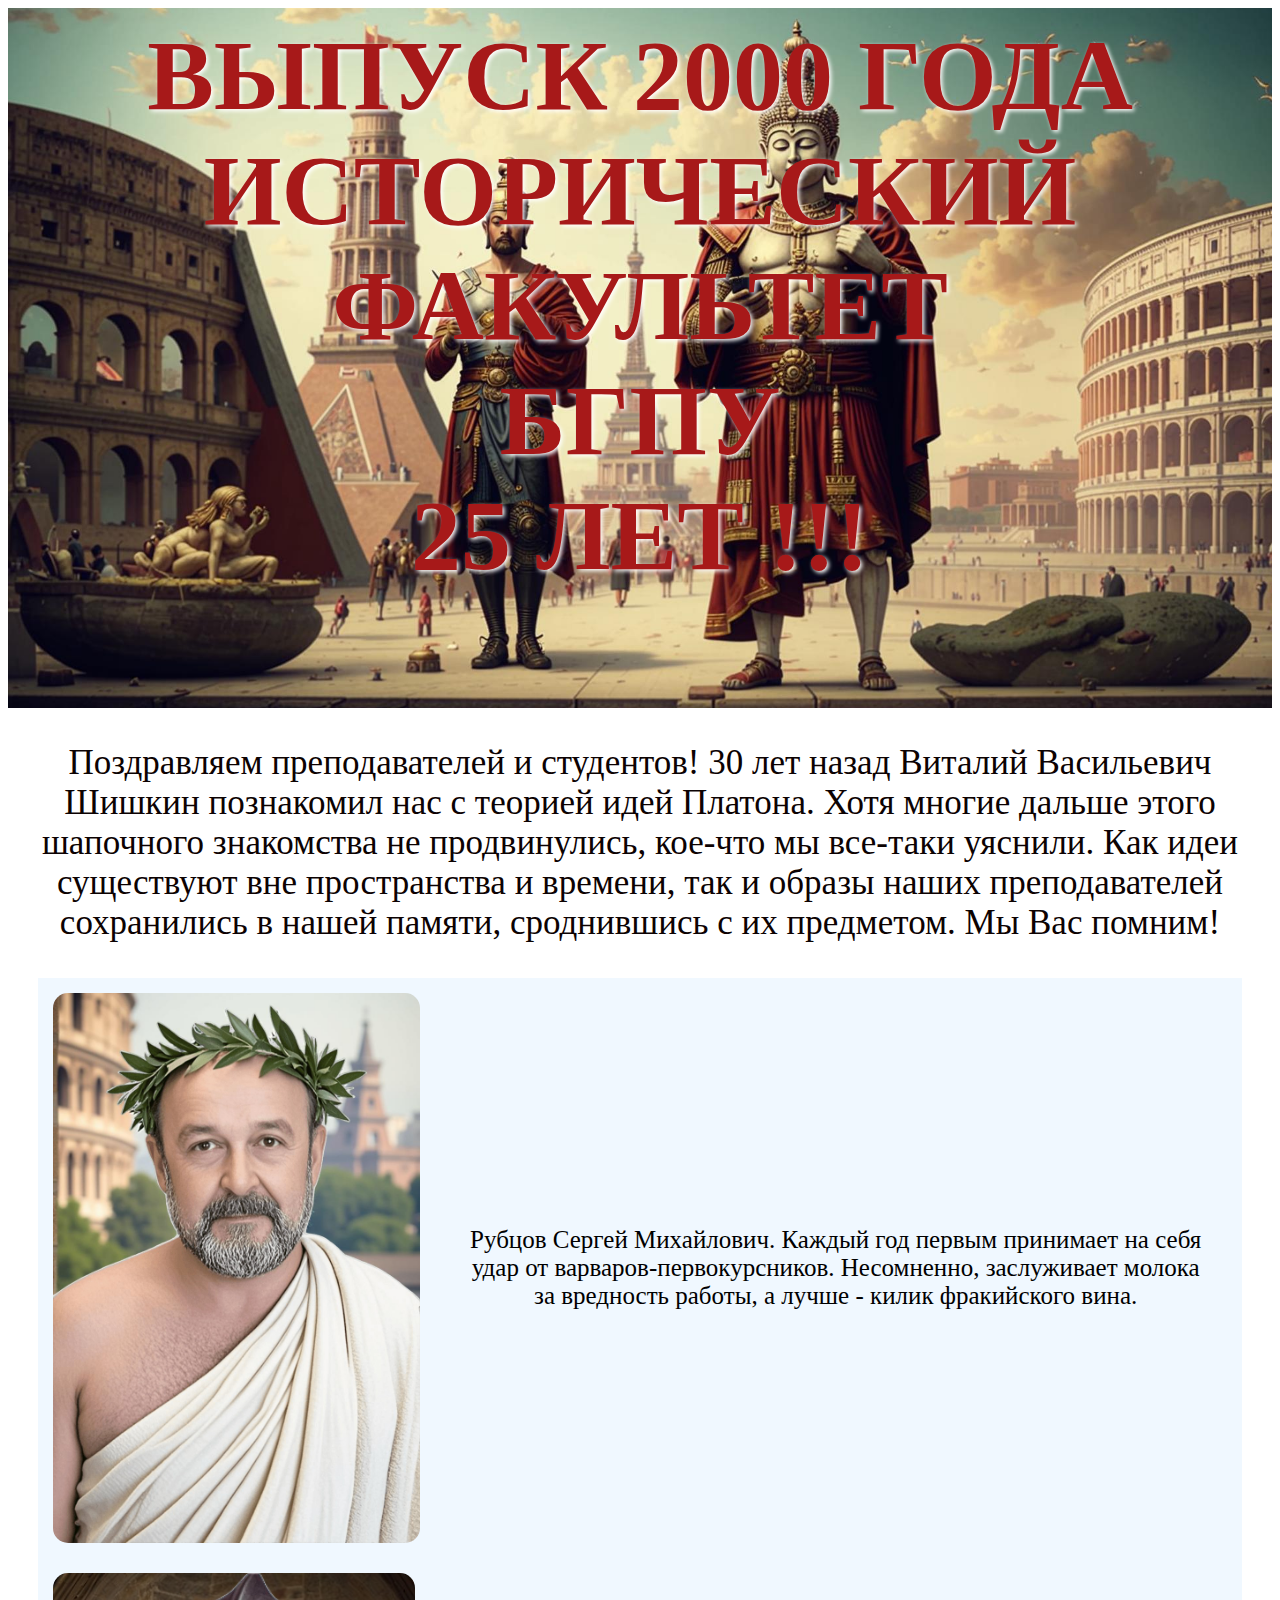
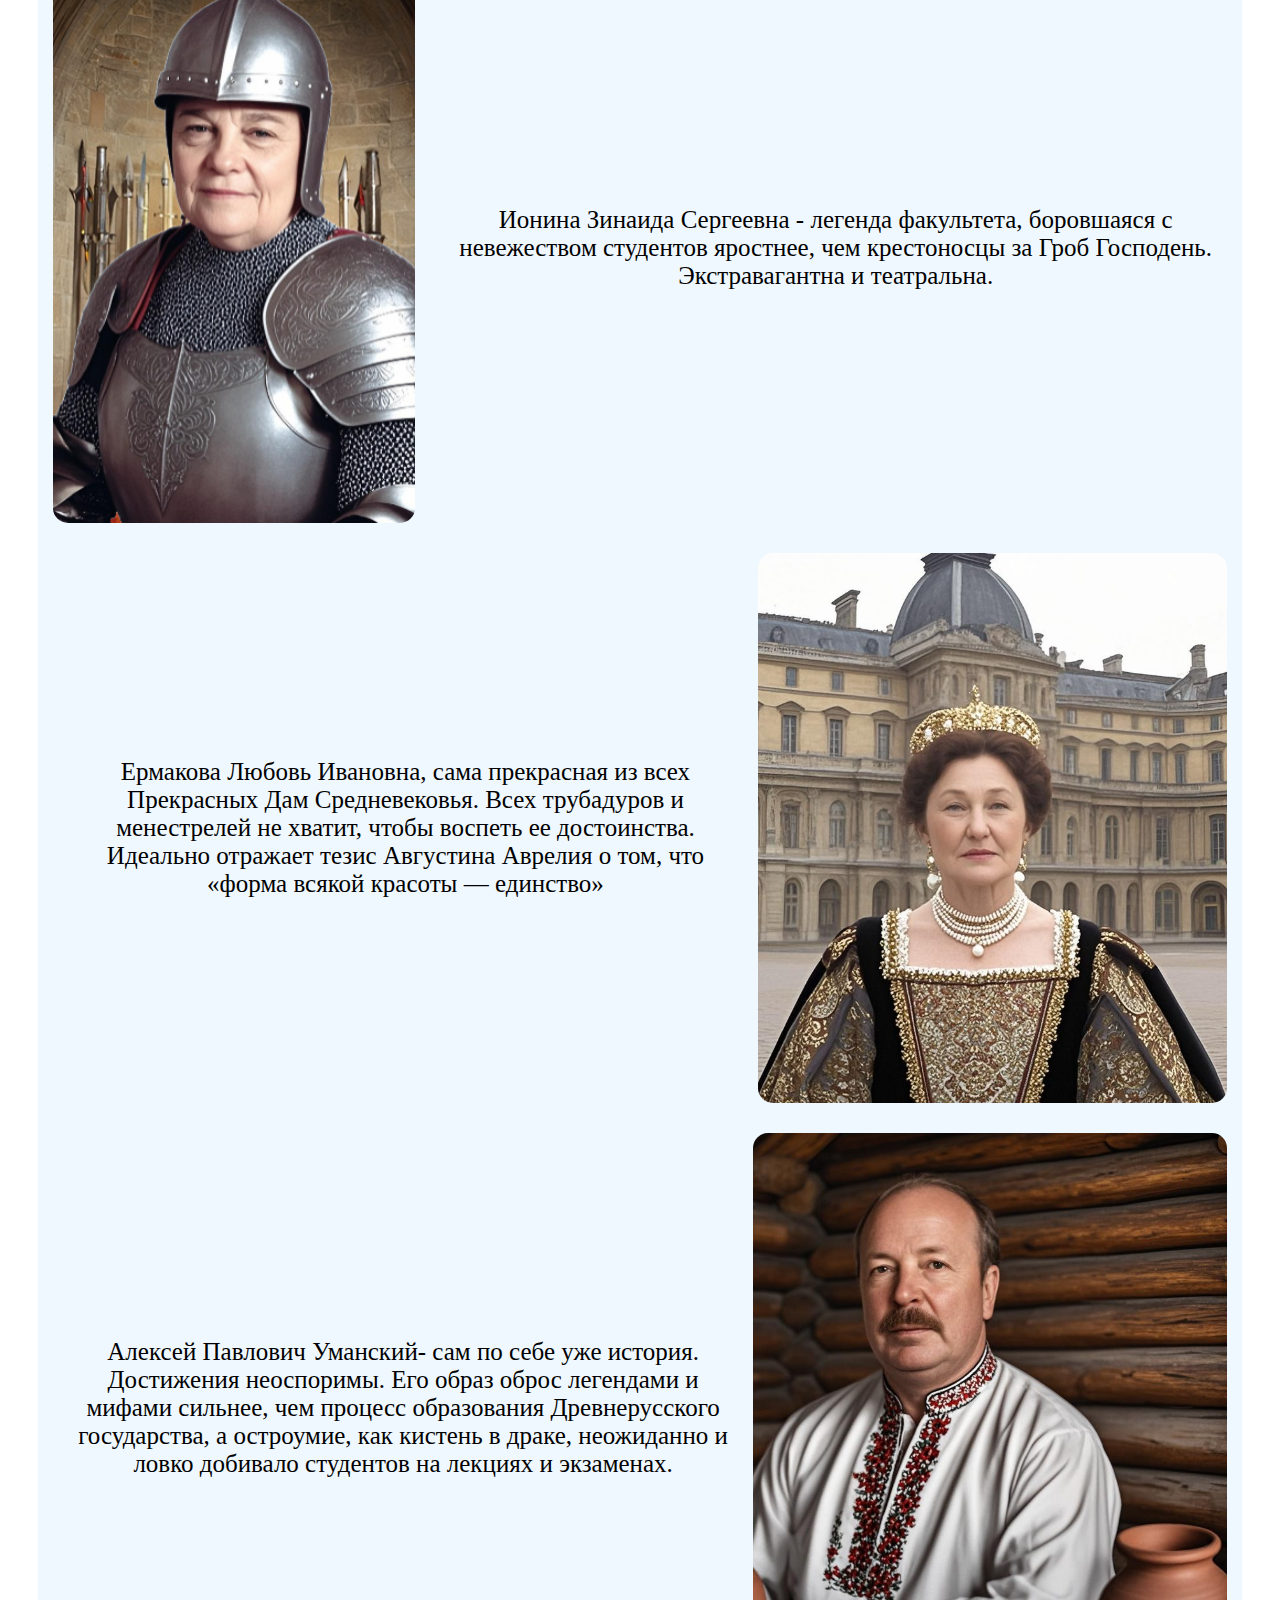
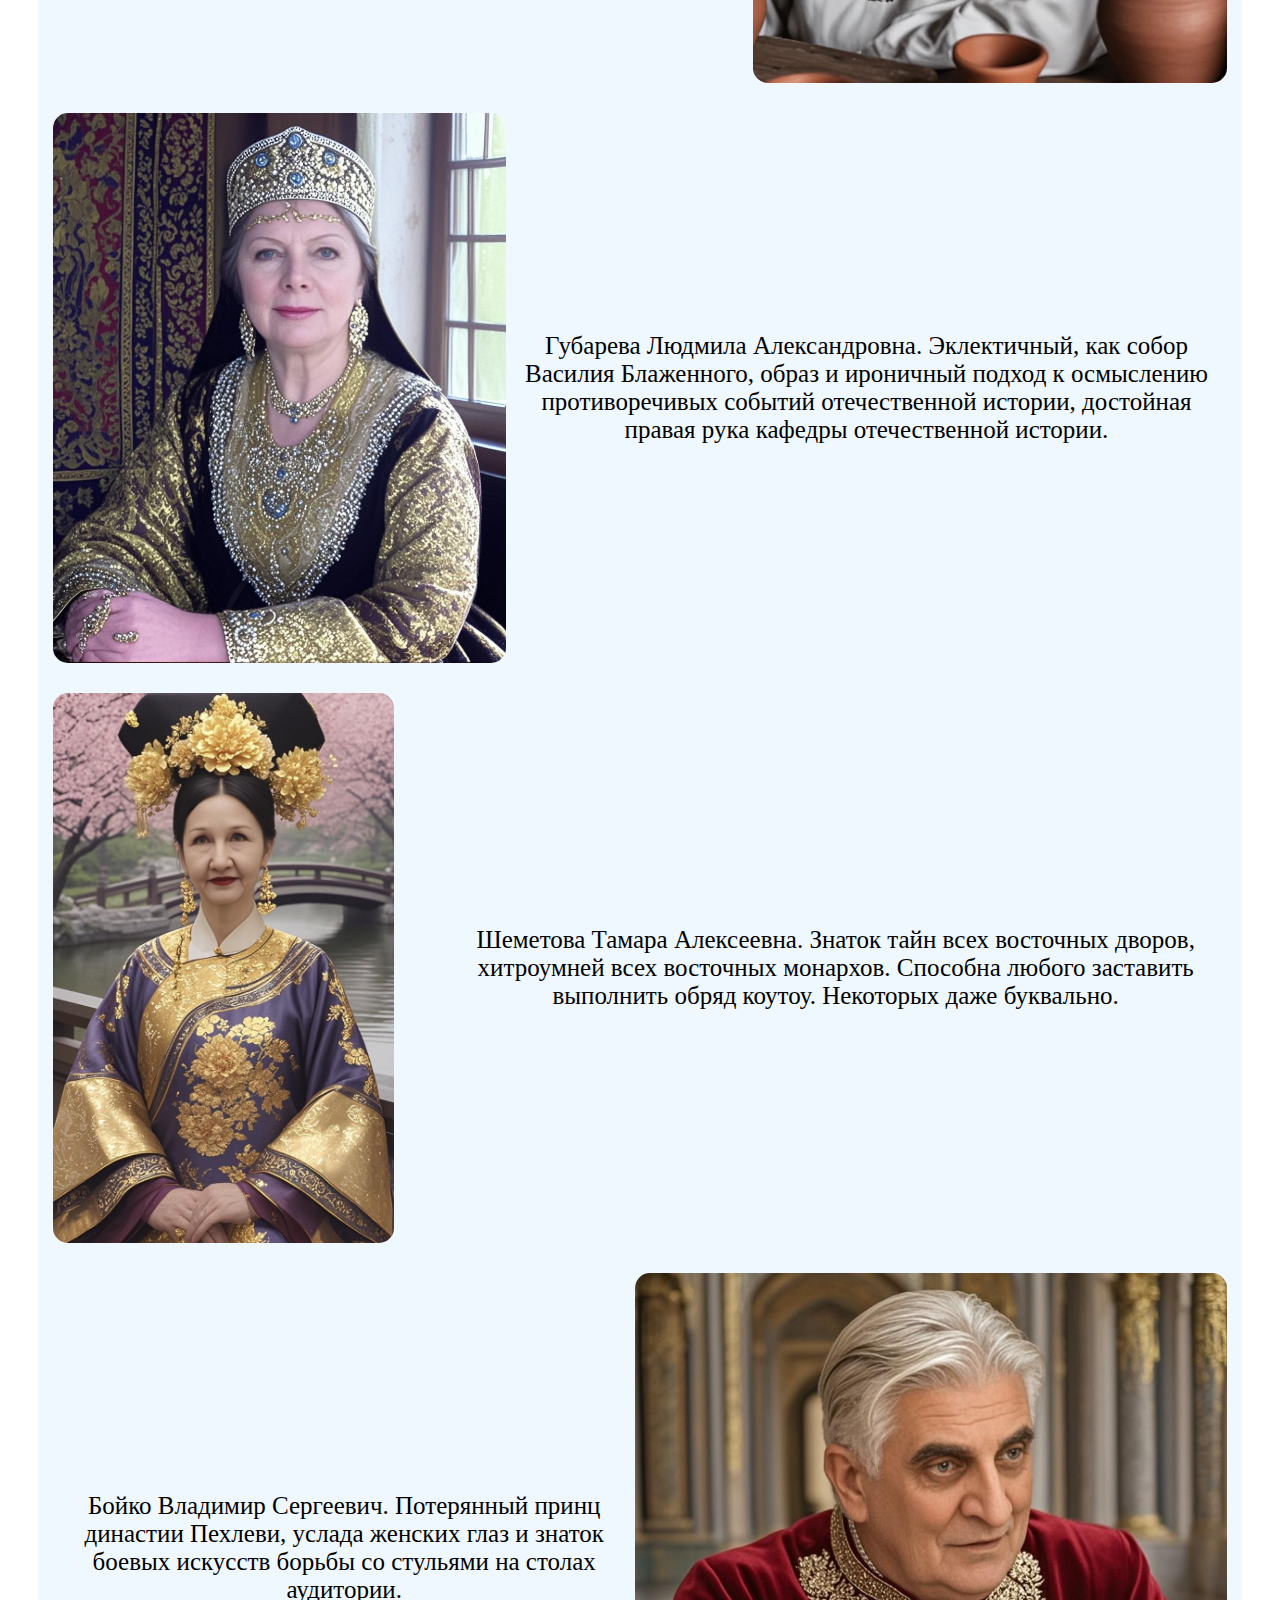
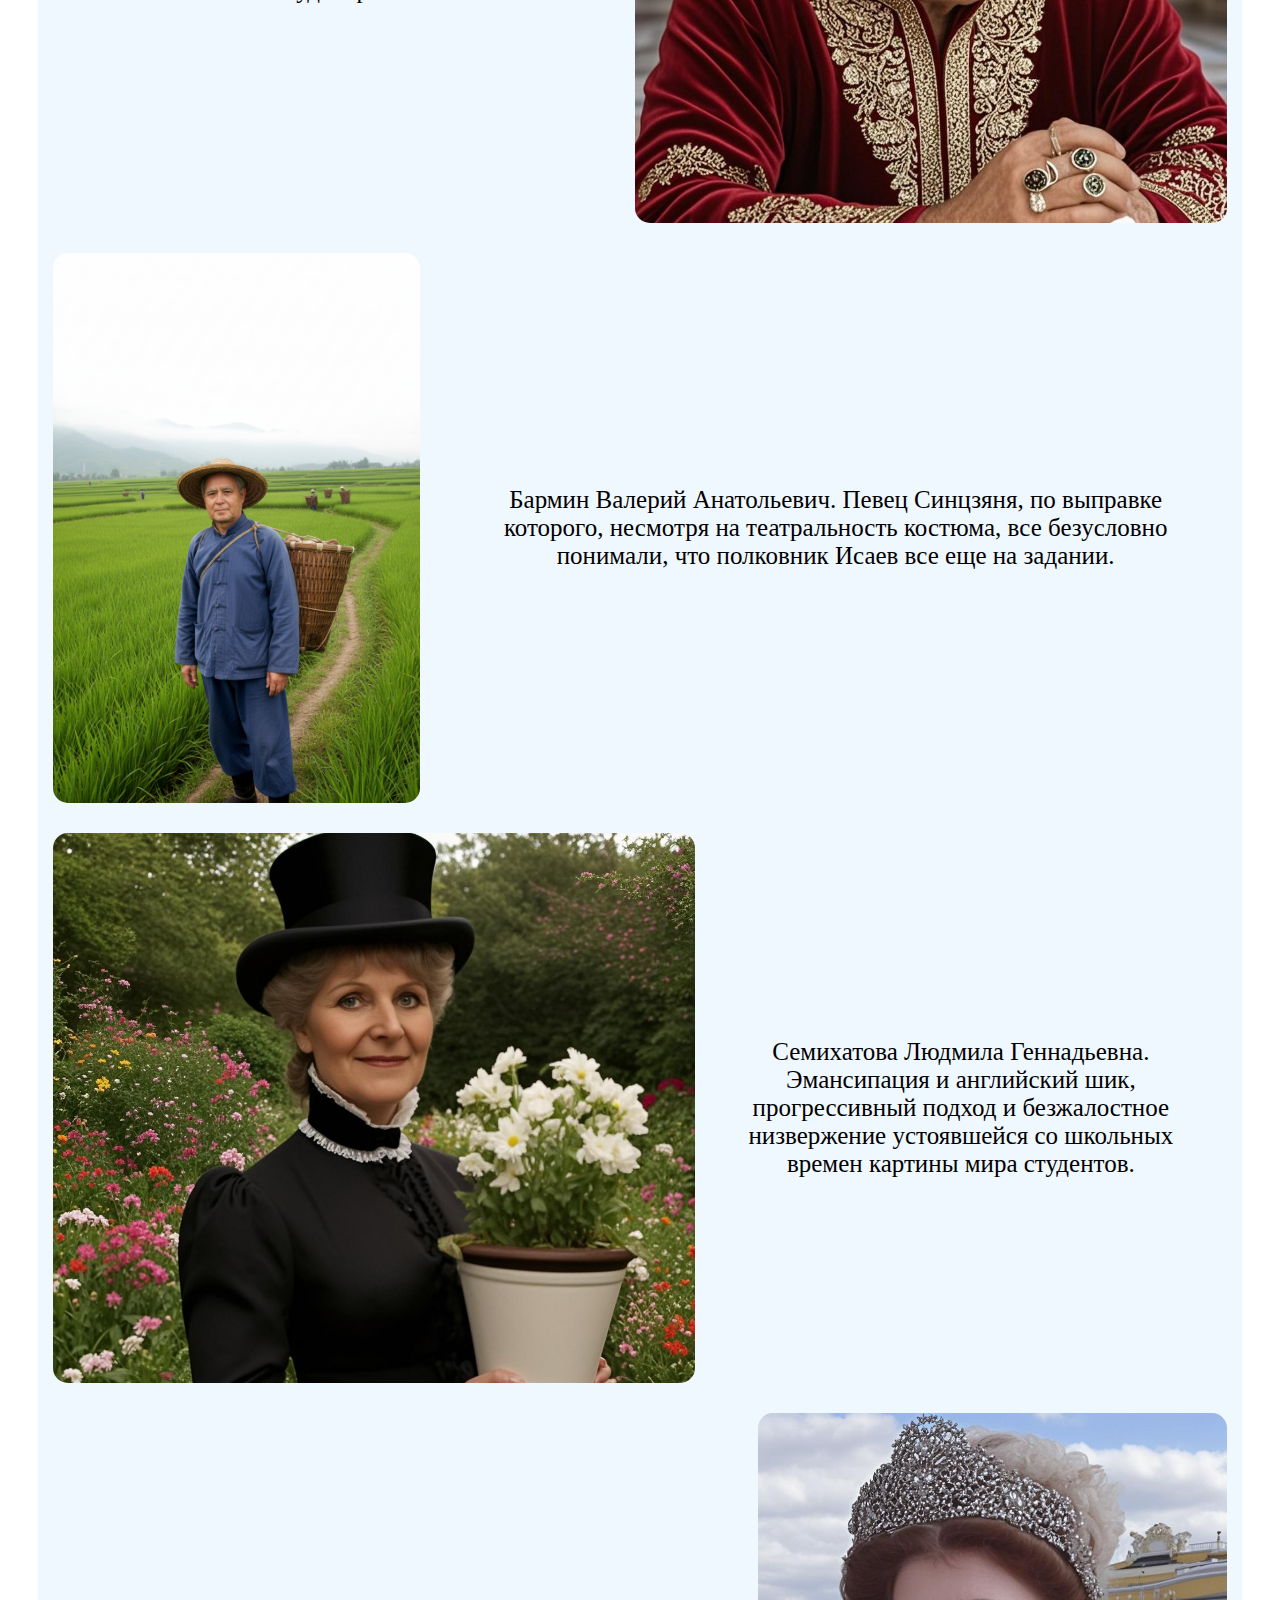
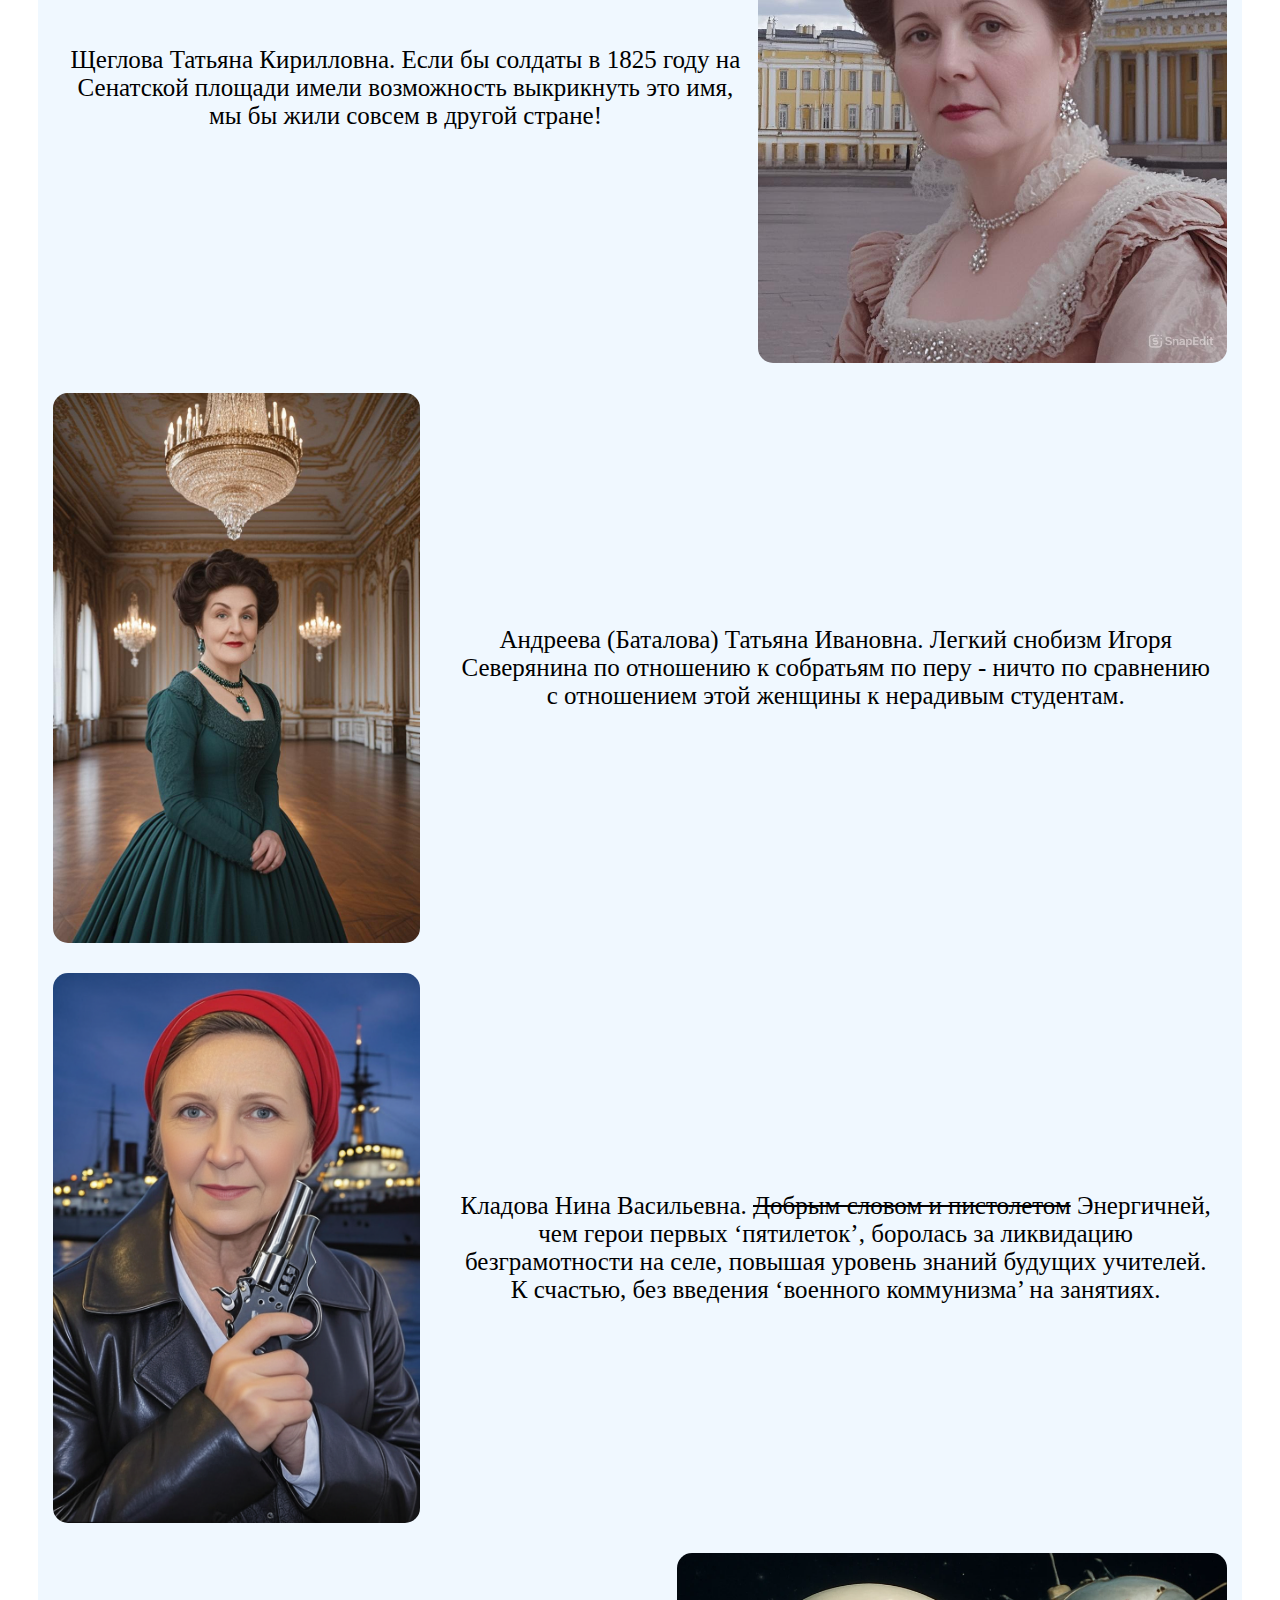
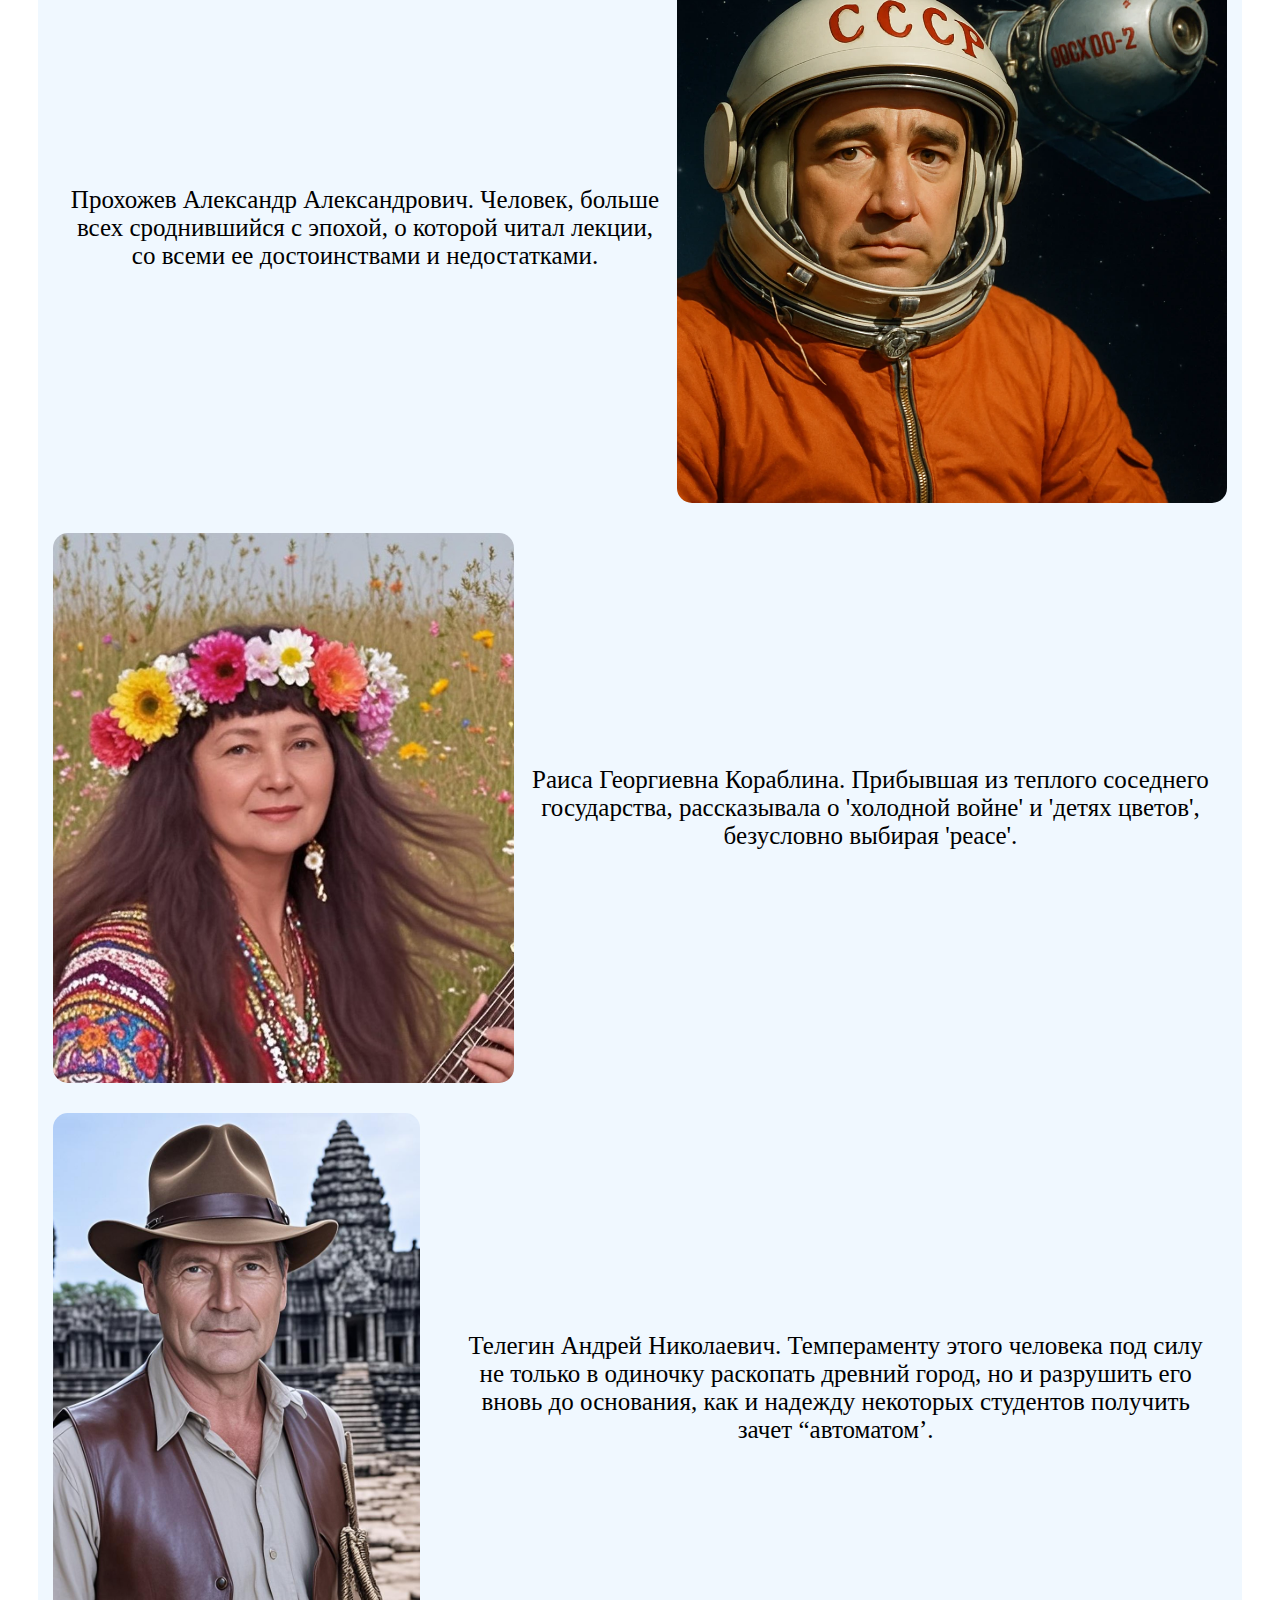
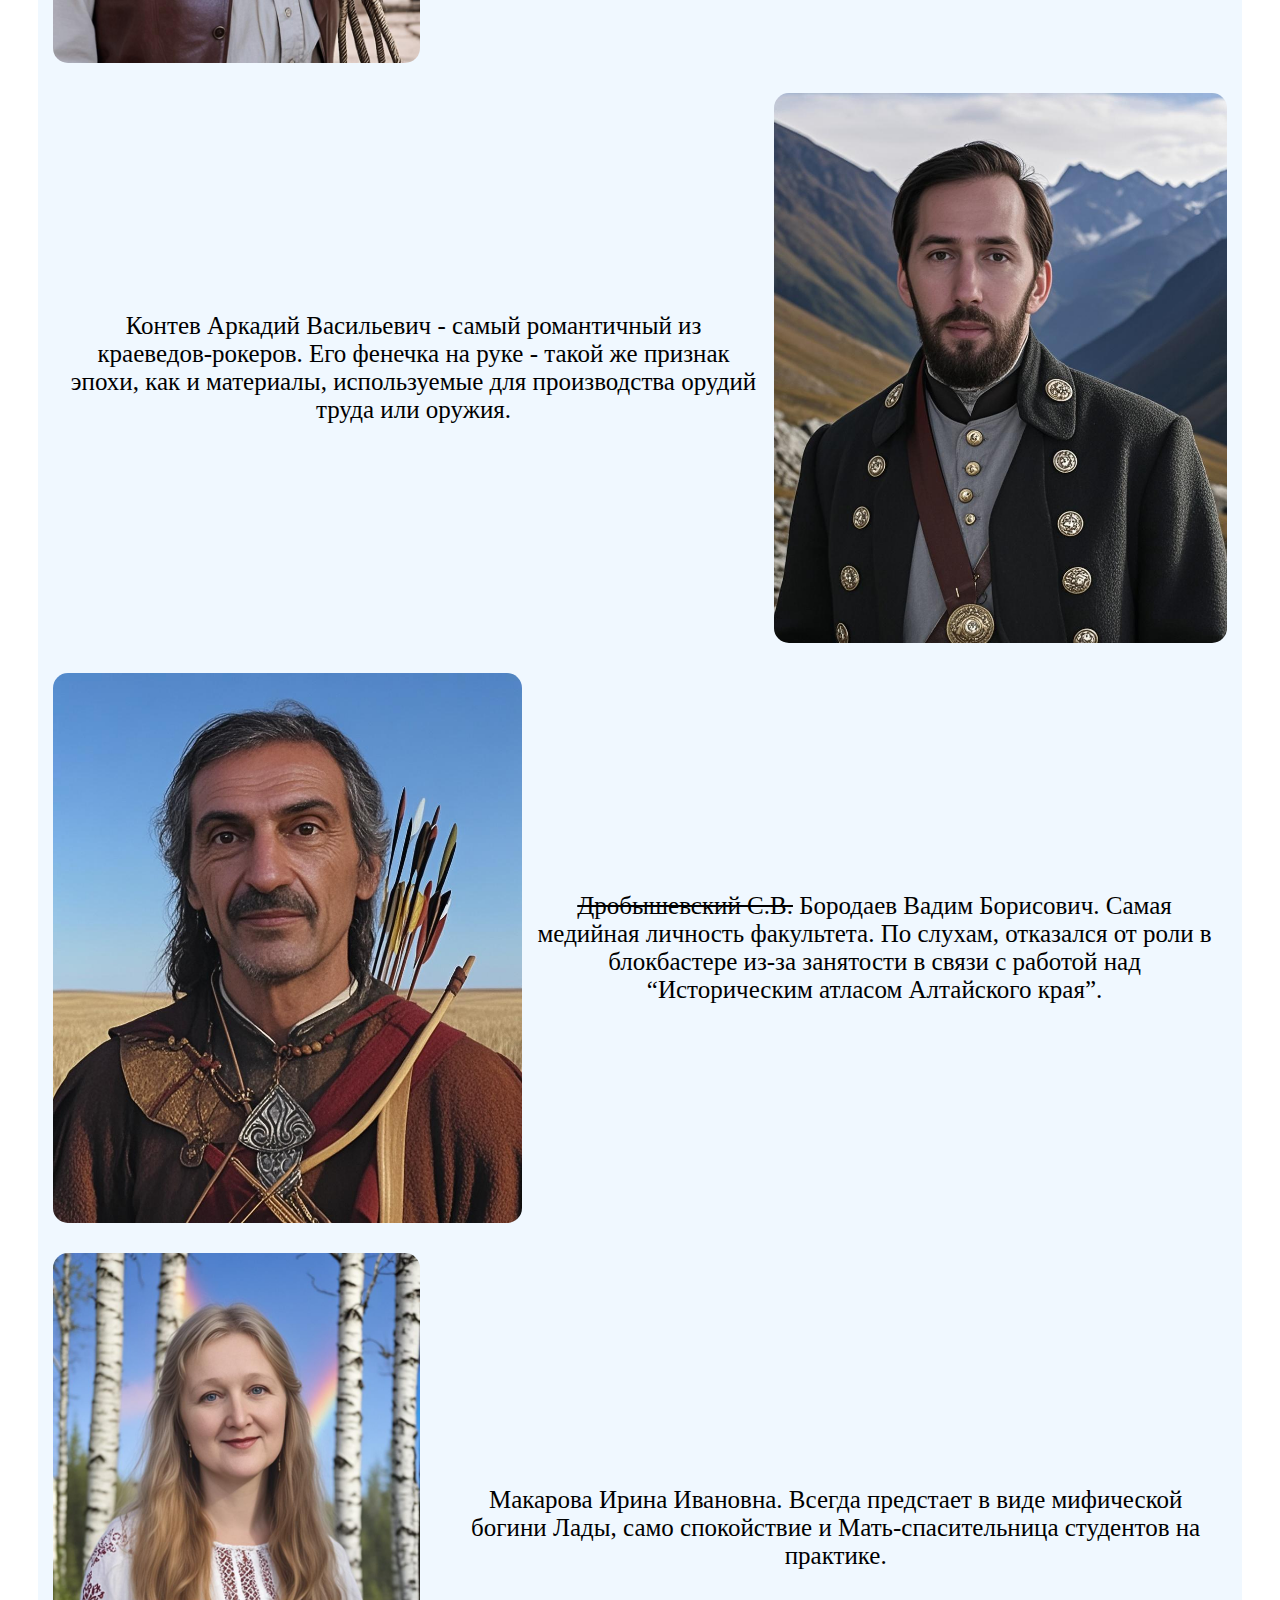
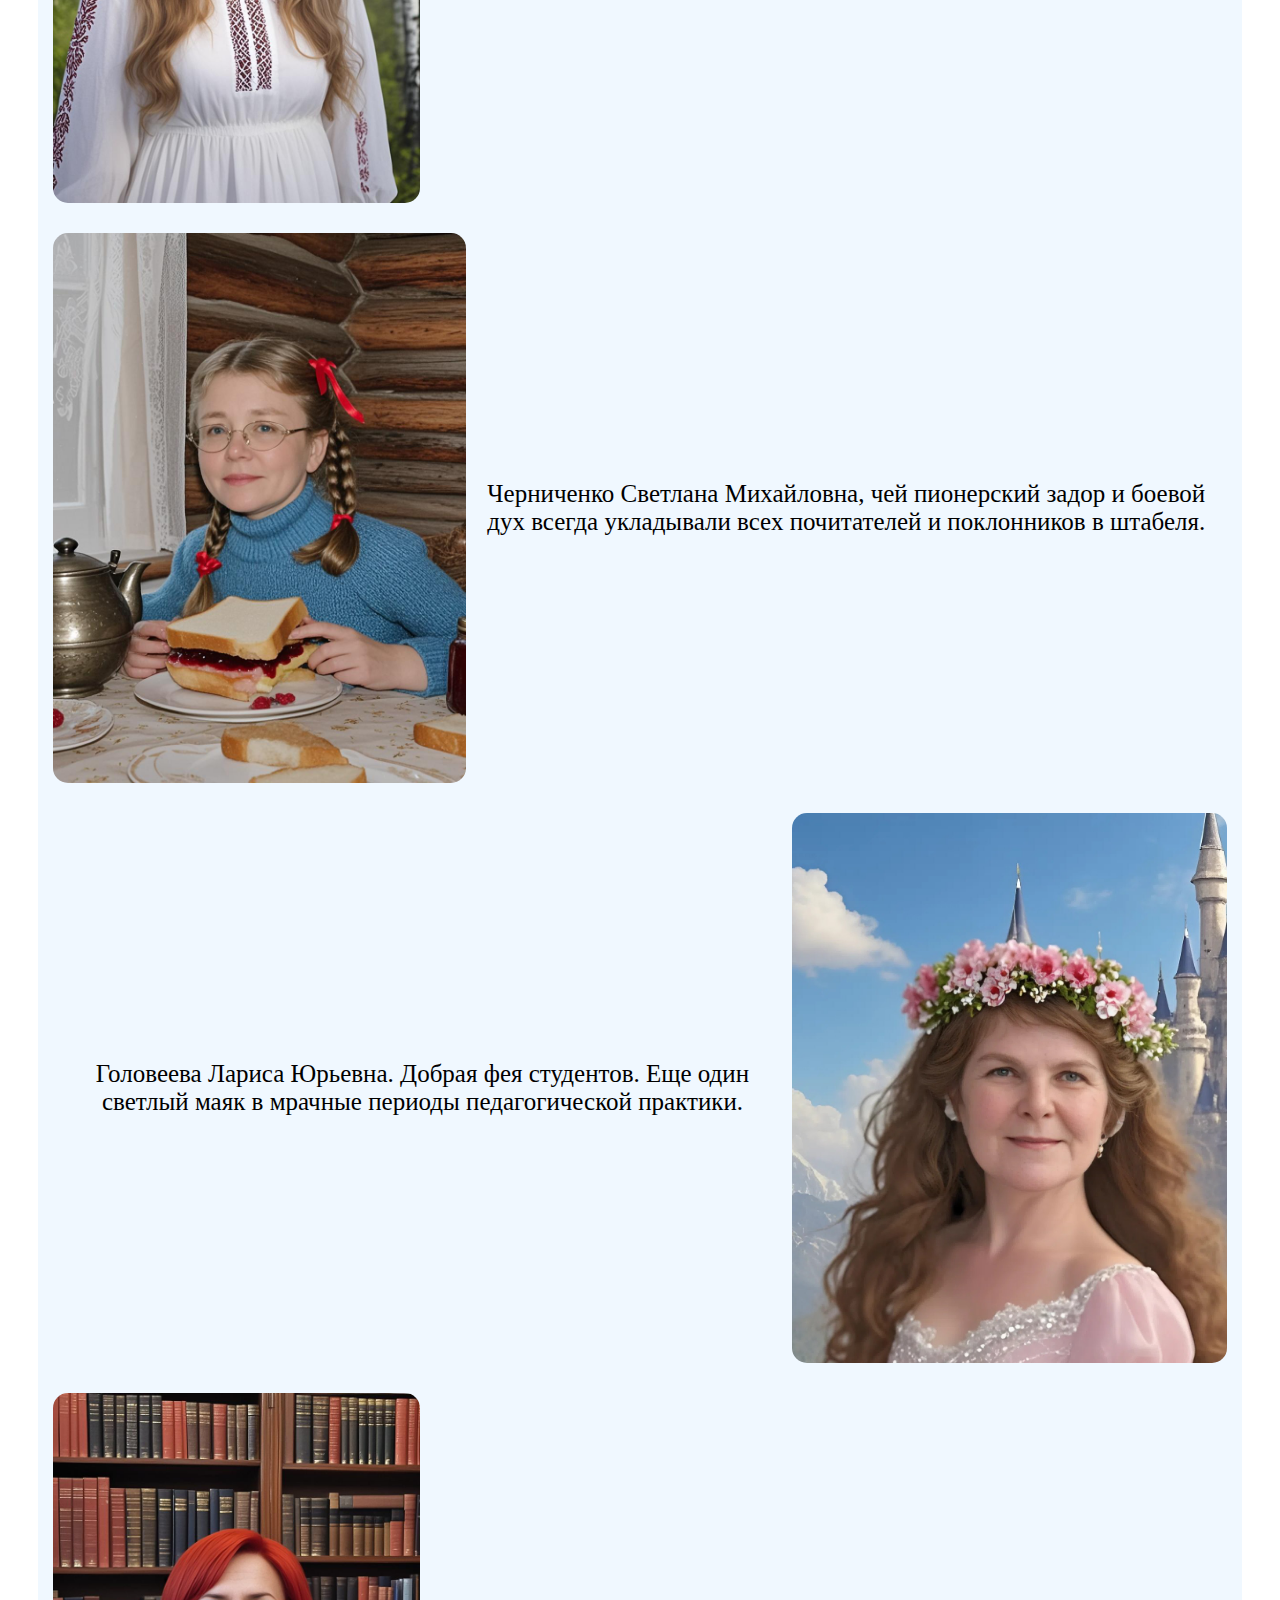
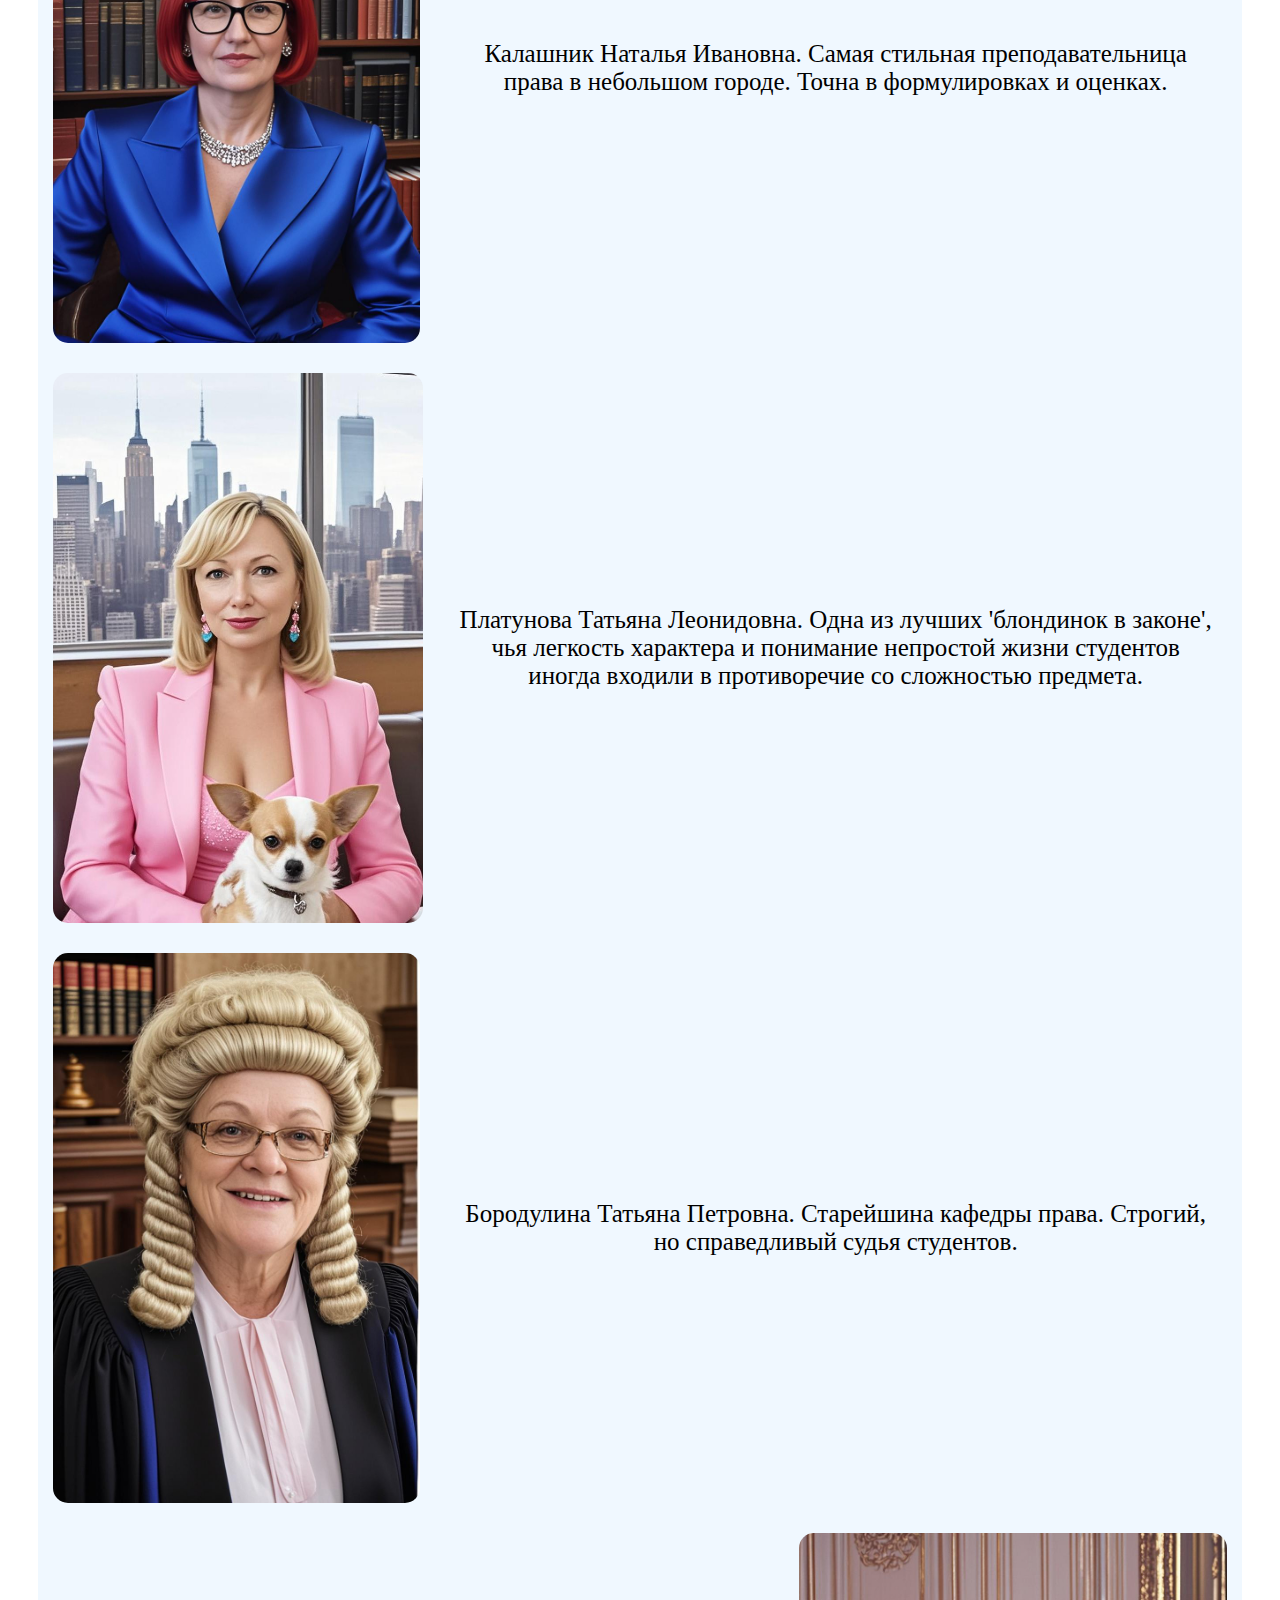
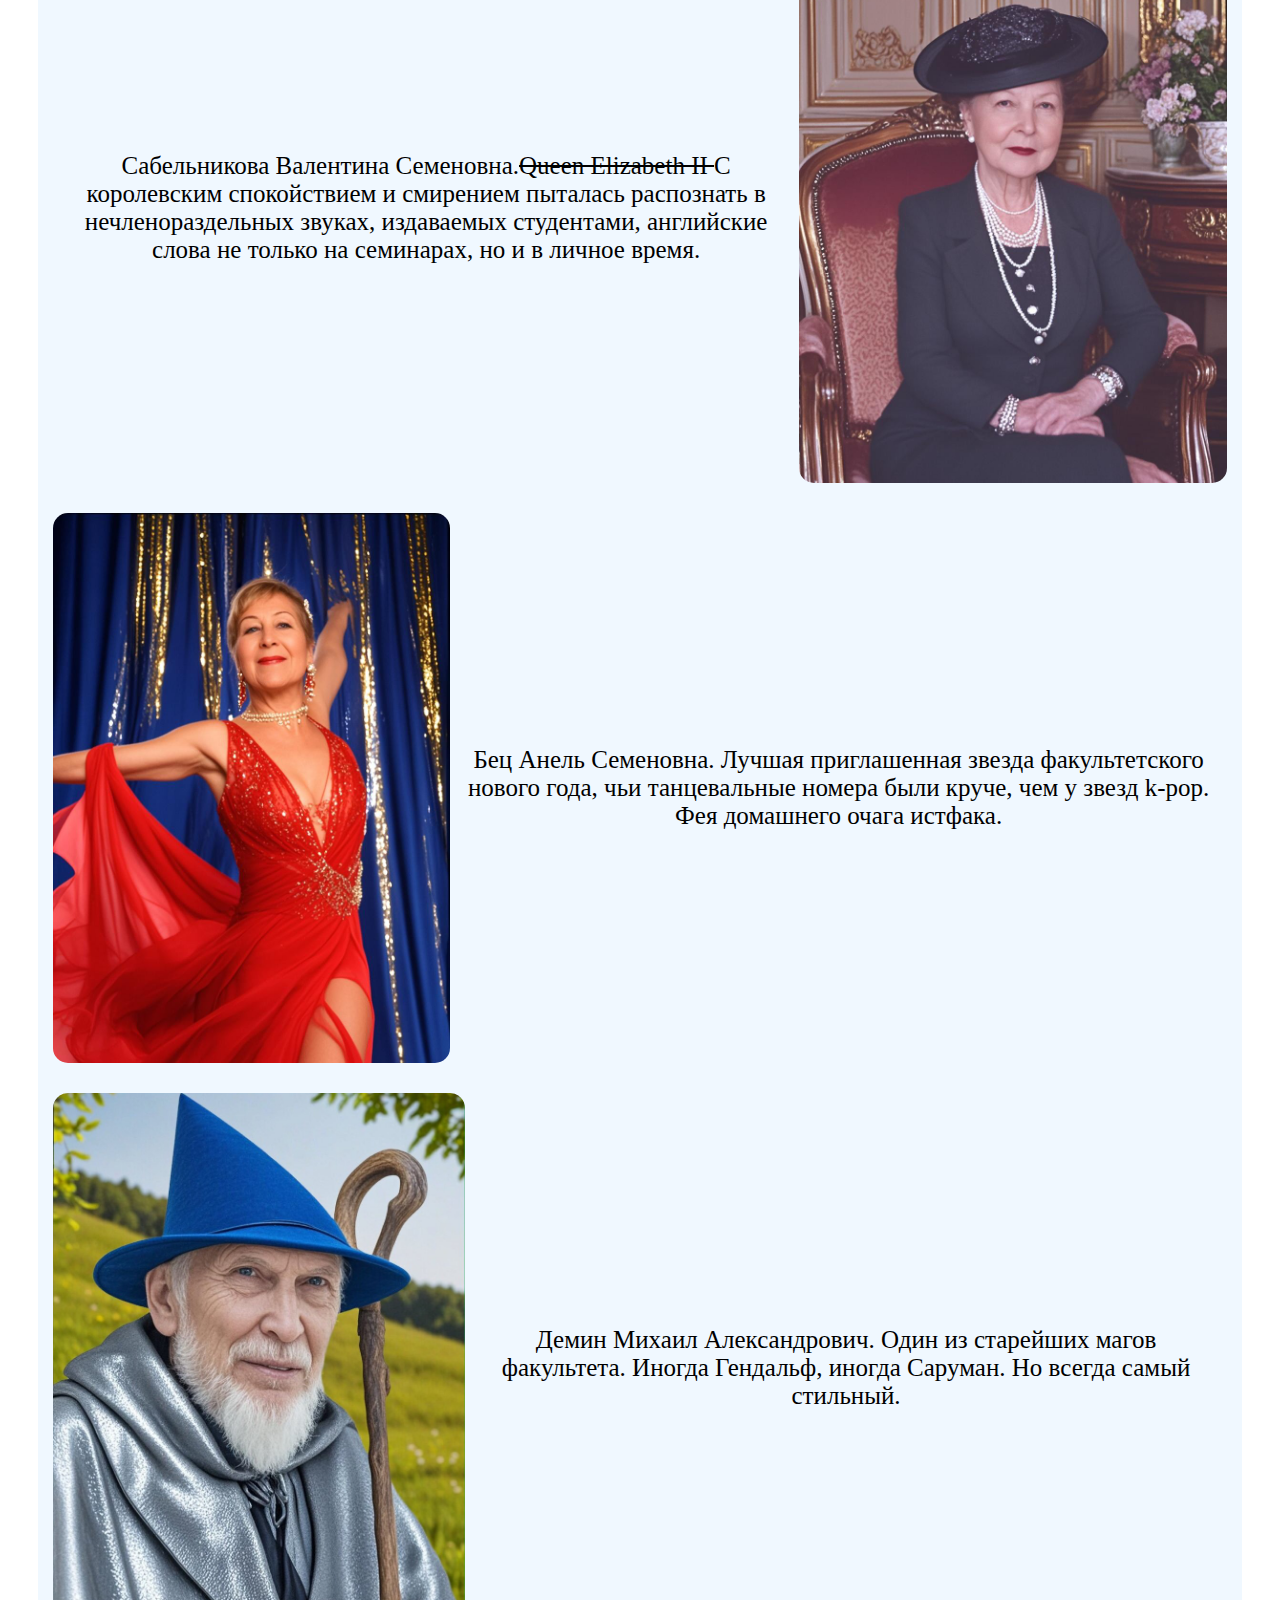
<file: index.html>
<!DOCTYPE html>
<html lang="ru">
<head>
    <meta charset="UTF-8">
    <meta name="viewport" content="width=device-width, initial-scale=1.0">
    <title>Выпуск 2000 года</title>
    <link rel="stylesheet" href="styles.css">
    <meta name="viewport" content="width=device-width, initial-scale=1.0">
</head>
<body>    
    <div class="upperimage" >
        <header class="header">
        <h1 class="header__title">Выпуск 2000 года<br>Исторический факультет<br>БГПУ<br>25 ЛЕТ !!!</h1>
    
        
    </div>
    <div class="celebracion" >
        <p> Поздравляем преподавателей и студентов! 30 лет назад Виталий Васильевич Шишкин познакомил нас с  теорией идей Платона. Хотя  многие дальше этого шапочного знакомства не продвинулись, кое-что мы все-таки уяснили. Как идеи существуют вне пространства и времени, так и образы наших преподавателей сохранились в нашей памяти, сроднившись с их предметом. Мы Вас помним! </p>
    
    </div>
     
   <div class="cartochka" >
        <img src="rubsov.png">
        <div class="texta">
           Рубцов Сергей Михайлович. Каждый год первым принимает на себя удар от варваров-первокурсников. Несомненно, заслуживает молока за вредность работы, а лучше - килик  фракийского вина.
        </div>
    
        
    </div>
    <div class="cartochka" >
        <img src="sinaida.jpg">
        <div class="texta">
            Ионина Зинаида Сергеевна - легенда факультета, боровшаяся с невежеством студентов яростнее, чем крестоносцы за Гроб Господень. Экстравагантна и театральна. 
        </div>
    
        
    </div>
    <div class="cartochka2" >
        <div class="textu">
           Ермакова Любовь Ивановна, сама прекрасная из всех Прекрасных Дам Средневековья. Всех трубадуров и менестрелей не хватит, чтобы воспеть ее достоинства. Идеально отражает тезис Августина Аврелия о том, что «форма всякой красоты — единство»  
        </div>
        <img src="libov6.jpg">
        
    
        
    </div>
    <div class="cartochka2" >
        <div class="textu">
            Алексей Павлович Уманский- сам по себе уже история. Достижения неоспоримы. Его образ оброс легендами и мифами сильнее, чем процесс образования Древнерусского государства, а остроумие, как кистень в драке, неожиданно и ловко добивало студентов на лекциях и экзаменах.
        </div>
        <img src="umanskygon.jpeg">
        
    
        
    </div>
    <div class="cartochka" >
        <img src="gubareva2.jpeg">
        <div class="texta">
            Губарева Людмила Александровна. 
            Эклектичный, как собор Василия Блаженного, образ и ироничный подход к осмыслению противоречивых событий отечественной истории, достойная правая рука кафедры отечественной истории.
        </div>
    
        
    </div>
    <div class="cartochka" >
        <img src="shemetovagood.jpeg">
        <div class="texta">
           Шеметова Тамара Алексеевна. Знаток тайн всех восточных дворов, хитроумней всех восточных монархов. Способна любого заставить выполнить обряд коутоу. Некоторых даже буквально.
        </div></div>
    <div class="cartochka2" >

        <div class="textu">
            Бойко Владимир Сергеевич. Потерянный принц династии Пехлеви, услада женских глаз и знаток боевых искусств борьбы со стульями на столах аудитории.
        </div>
        <img src="boich.jpeg">
        
    </div>   
     <div class="cartochka" >
        <img src="barmin3.png">
        <div class="texta">
            Бармин Валерий Анатольевич. Певец Синцзяня, по выправке которого, несмотря на театральность костюма, все безусловно понимали, что полковник Исаев все еще на задании. 
        </div>
    
        
    
    </div>
    <div class="cartochka" >
        <img src="semihatova5.jpeg">
        <div class="texta">
            Семихатова Людмила Геннадьевна. Эмансипация и английский шик, прогрессивный подход и безжалостное низвержение устоявшейся со школьных времен картины мира студентов.
        </div>
    
        
    </div>
    <div class="cartochka2" >
        <div class="textu">
            Щеглова Татьяна Кирилловна. Если бы солдаты в 1825 году на Сенатской площади имели возможность выкрикнуть это имя, мы бы жили совсем в другой стране!
        </div>
        <img src="tanyanacheg.jpg">
        
    
        
    </div>
    <div class="cartochka" >
        <img src="batalovak.jpeg">
        <div class="texta">
            Андреева (Баталова) Татьяна Ивановна. Легкий снобизм Игоря Северянина по отношению к собратьям по перу - ничто по сравнению с отношением этой женщины к нерадивым  студентам.
        </div>
    
        
    </div>
    <div class="cartochka" >
        <img src="kladova2.png">
        <div class="texta">
            Кладова Нина Васильевна. <s>Добрым словом и пистолетом</s> Энергичней, чем герои первых ‘пятилеток’, боролась за ликвидацию безграмотности на селе, повышая уровень знаний будущих учителей. К счастью, без введения ‘военного коммунизма’ на занятиях.
        </div>
    
        
    </div>
    <div class="cartochka2" >
        <div class="textu">
            Прохожев Александр Александрович. Человек, больше всех сроднившийся с эпохой, о которой читал лекции, со всеми ее достоинствами и недостатками.
        </div>
        <img src="prohojev.png">
        
    
        
    </div>
    <div class="cartochka" >
        <img src="korablina22.jpg">
        <div class="texta">
            Раиса Георгиевна Кораблина. Прибывшая из теплого соседнего государства, рассказывала о 'холодной войне' и 'детях цветов', безусловно выбирая 'peace'.
        </div>
    
        
    </div>
    <div class="cartochka" >
        <img src="telrg.jpeg">
        <div class="texta">
            Телегин Андрей Николаевич. Темпераменту этого человека под силу не только в одиночку раскопать древний город, но и разрушить его вновь до основания, как и надежду некоторых студентов получить зачет “автоматом’. 
        </div>
    
        
    </div>
    <div class="cartochka2" >
        <div class="textu">
            Контев Аркадий Васильевич - самый романтичный из краеведов-рокеров. Его фенечка на руке - такой же признак эпохи, как и материалы, используемые для производства орудий труда или оружия. 
        </div>
        <img src="kontevgorn.jpeg">
        
    
        
    </div>
    <div class="cartochka" >
        <img src="borod.jpeg">
        <div class="texta">
            <s>Дробышевский С.В.</s> Бородаев Вадим Борисович. Самая медийная личность факультета. По слухам, отказался от роли в блокбастере из-за занятости в связи с работой над “Историческим атласом Алтайского края”.
        </div>
    
        
    </div>
    <div class="cartochka" >
        <img src="irina ivan.jpeg">
        <div class="texta">
            Макарова Ирина Ивановна. Всегда предстает в виде мифической богини Лады, само спокойствие и Мать-спасительница студентов на практике.
        </div>
    
        
    </div>
    <div class="cartochka" >
        <img src="chernichenko.jpeg">
        <div class="texta">
            Черниченко Светлана Михайловна, чей пионерский задор и боевой дух всегда укладывали всех почитателей и поклонников в штабеля.
        </div>
    
        
    </div>
    <div class="cartochka2" >
        <div class="textu">
            Головеева Лариса Юрьевна. Добрая фея студентов. Еще один светлый маяк в мрачные периоды педагогической практики.  
        </div>
        <img src="golov66.jpg">
        
    
        
    </div>
    
    <div class="cartochka" >
        <img src="kalashnik2.jpeg">
        <div class="texta">
            Калашник Наталья Ивановна. Самая стильная преподавательница права в небольшом городе. Точна в формулировках и оценках.
        </div>
    
        
    </div>
    <div class="cartochka" >
        <img src="platunova3.jpg">
        <div class="texta">
            Платунова Татьяна Леонидовна. Одна из лучших 'блондинок в законе', чья легкость характера и понимание непростой жизни студентов иногда входили в противоречие со сложностью предмета.
        </div>
    
        
    </div>
    <div class="cartochka" >
        <img src="borodul7.jpeg">
        <div class="texta">
            Бородулина Татьяна Петровна. Старейшина кафедры права. Строгий, но справедливый судья студентов. 
        </div>
    
        
    </div>
    
    <div class="cartochka2" >
        <div class="textu">
            Сабельникова Валентина Семеновна.<s>Queen Elizabeth II </s>С королевским спокойствием и смирением пыталась распознать в нечленораздельных звуках, издаваемых студентами, английские слова не только на семинарах, но и в личное время.
        </div>
        <img src="ne sab.jpeg">
        
    
        
    </div>
    <div class="cartochka" >
        <img src="anelsemenp.jpeg">
        <div class="texta">
            Бец Анель Семеновна. Лучшая приглашенная звезда факультетского нового года, чьи танцевальные номера были круче, чем у  звезд k-pop.  Фея домашнего очага истфака. 
        </div>
    
        
    </div>
    <div class="cartochka" >
        <img src="demin.jpg">
        <div class="texta">
            Демин Михаил Александрович. Один из старейших магов факультета. Иногда Гендальф, иногда Саруман. Но всегда самый стильный.
        </div>
    
        
    </div>
    <div class="cartochka" >
        <img src="kuks2.jpeg">
        <div class="texta">
           Кукс Лидия Алексеевна. Гостеприимно  встречала первокурсников <s>пивом и шпикачками</s> хлебом и солью на правах декана факультета. Персональная защитница и вдохновитель ‘немцев’ факультета.
        </div>
    
        
    </div>
  <h1 class="last__title" style='text-align:center; color:red;'>Возможно, для преподавателей в 1995-2000 гг., мы выглядели как-то так</h1>
    
   <div class="last">
       

        
    </div>
<h1 style='text-align:center; color:red;'>Мы сейчас</h1>
<div class="last_img">
        
    	 


        
    </div>

 <div class='footer'>
<p>ell.belozer@gmail.com</p>
</div> 
</body>
</html>
</file>
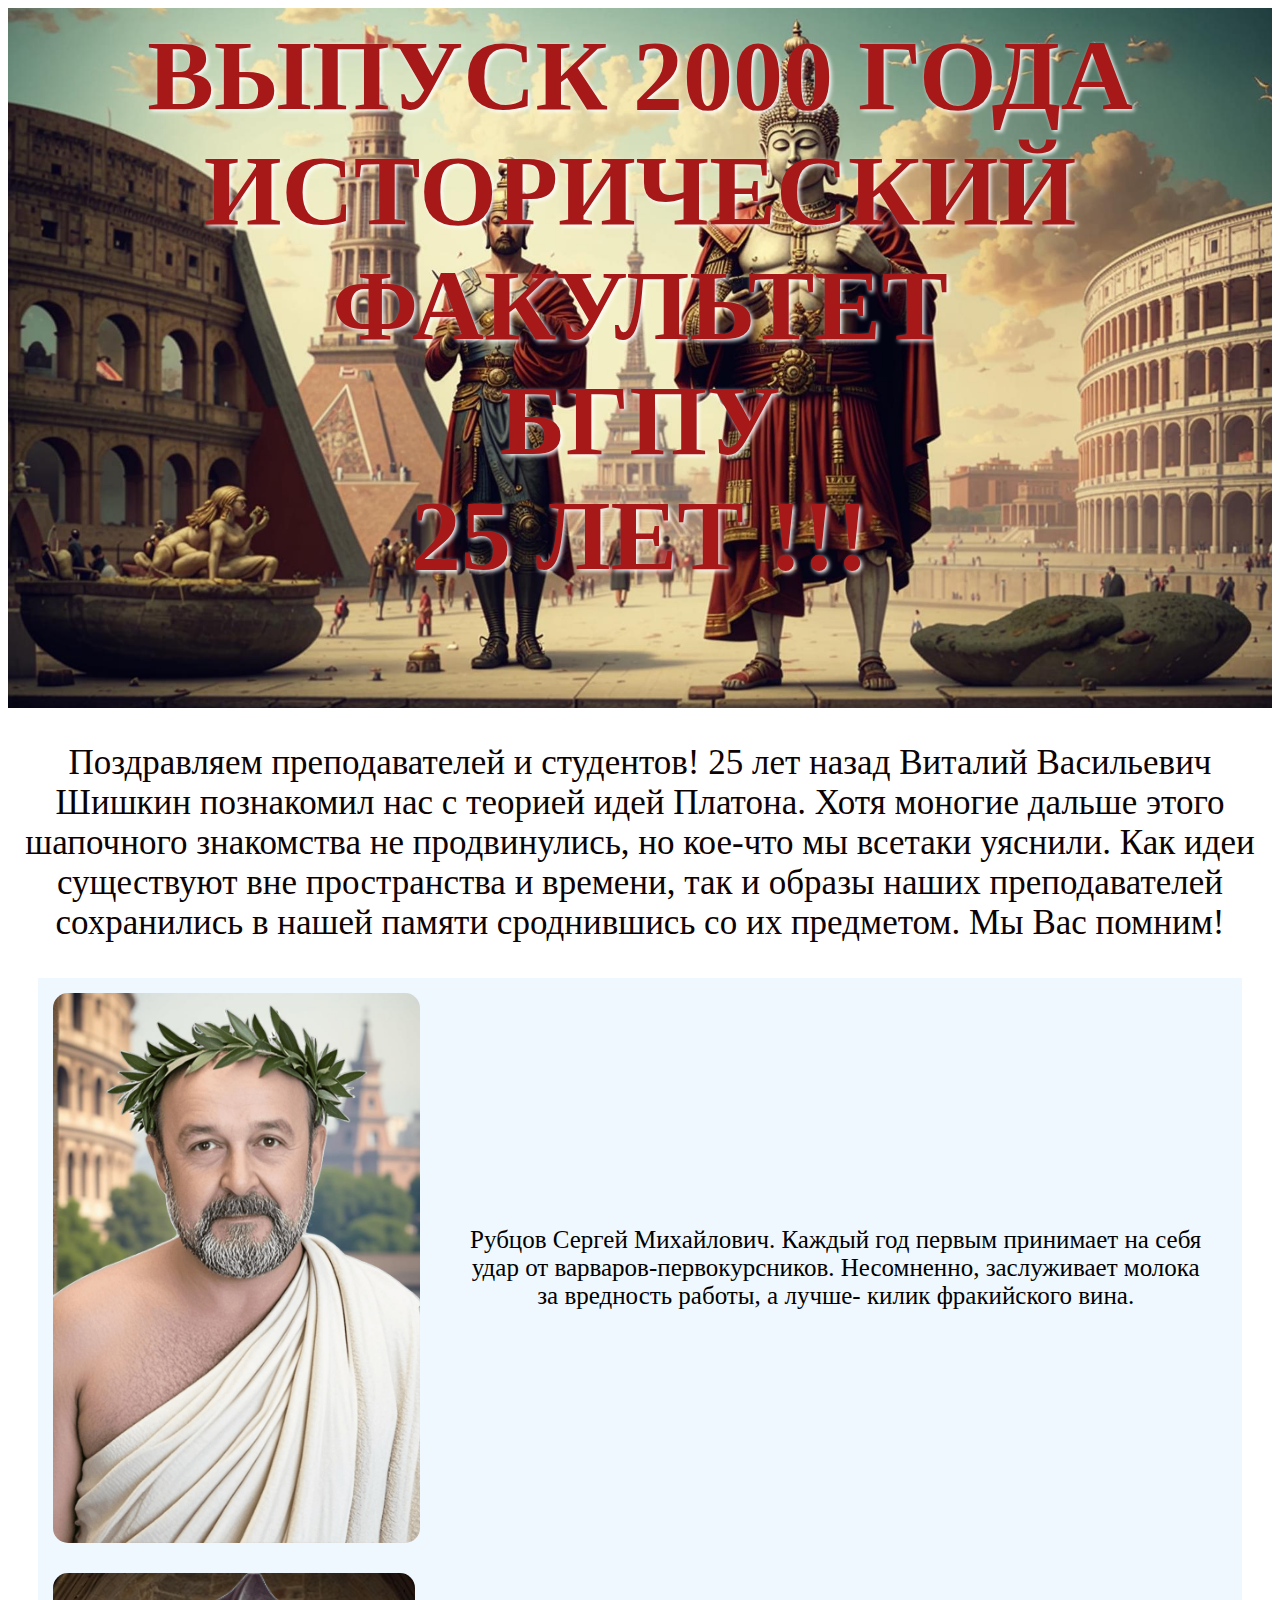
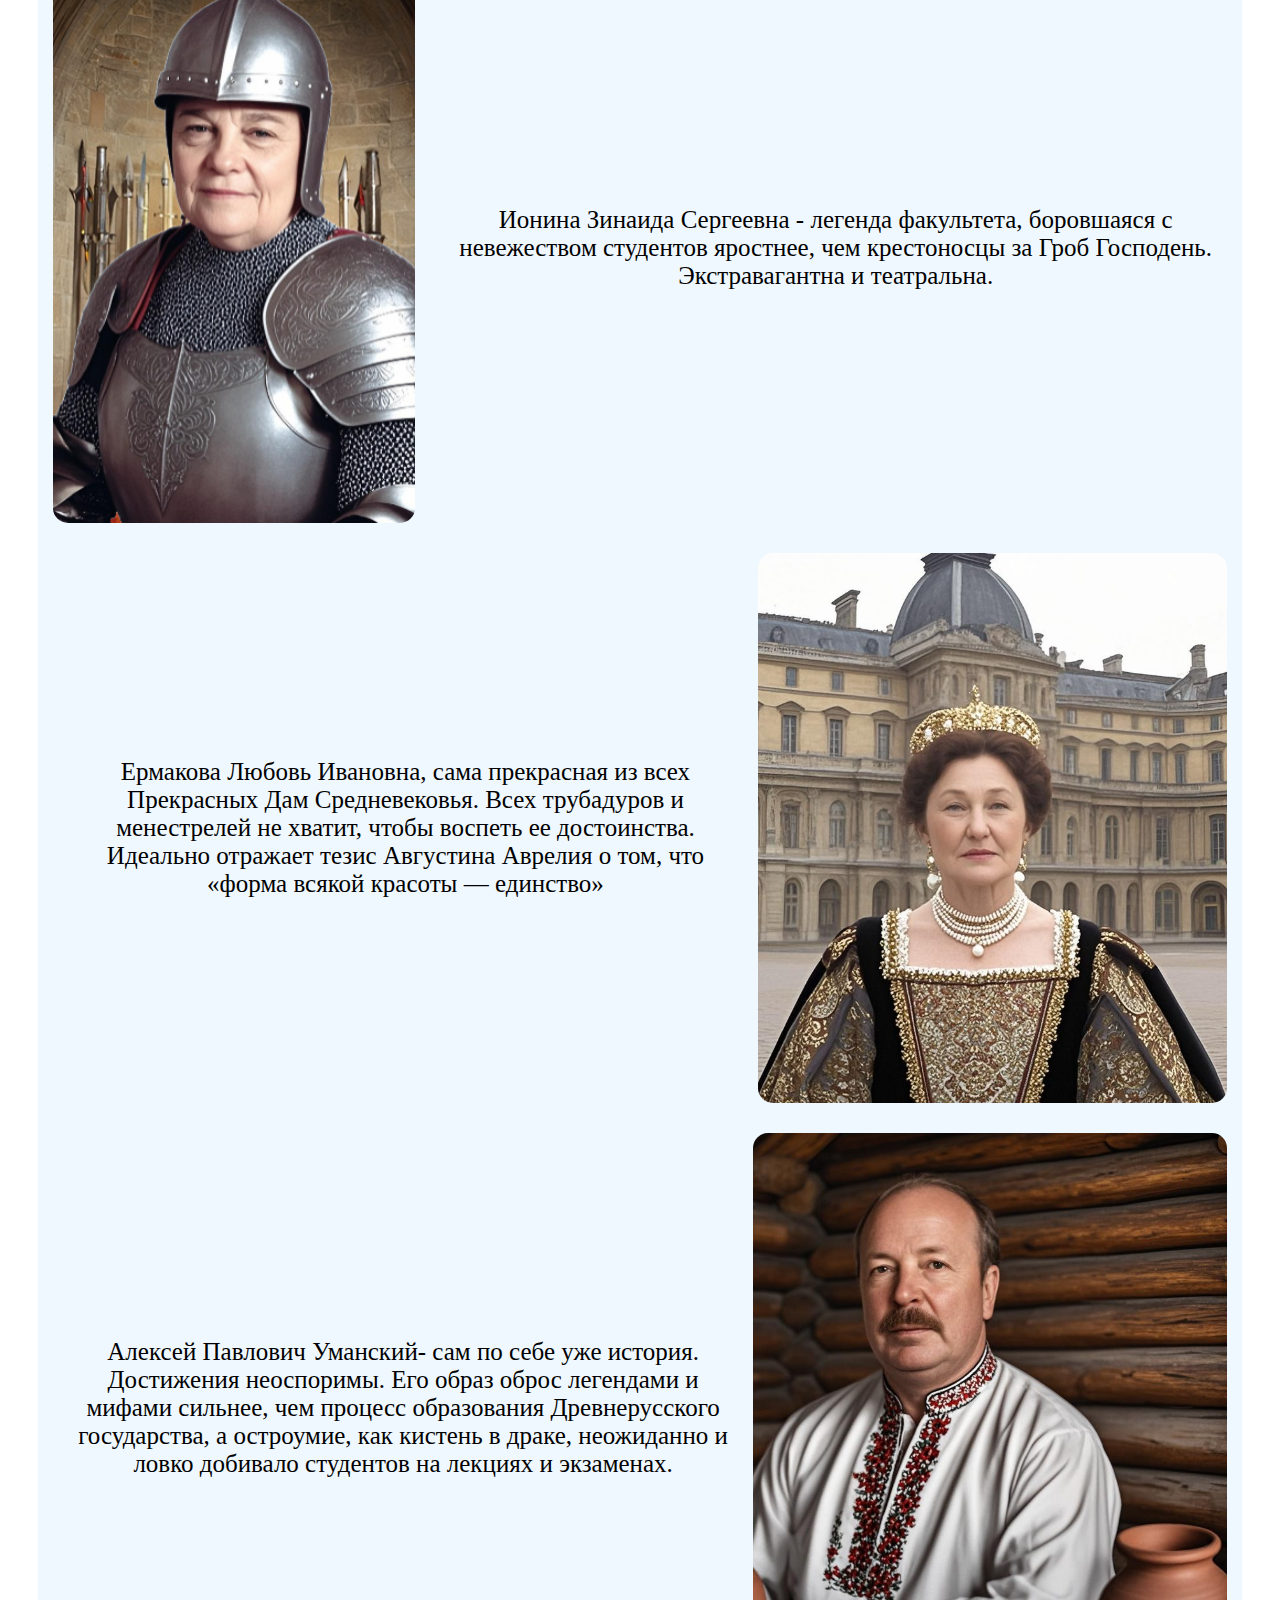
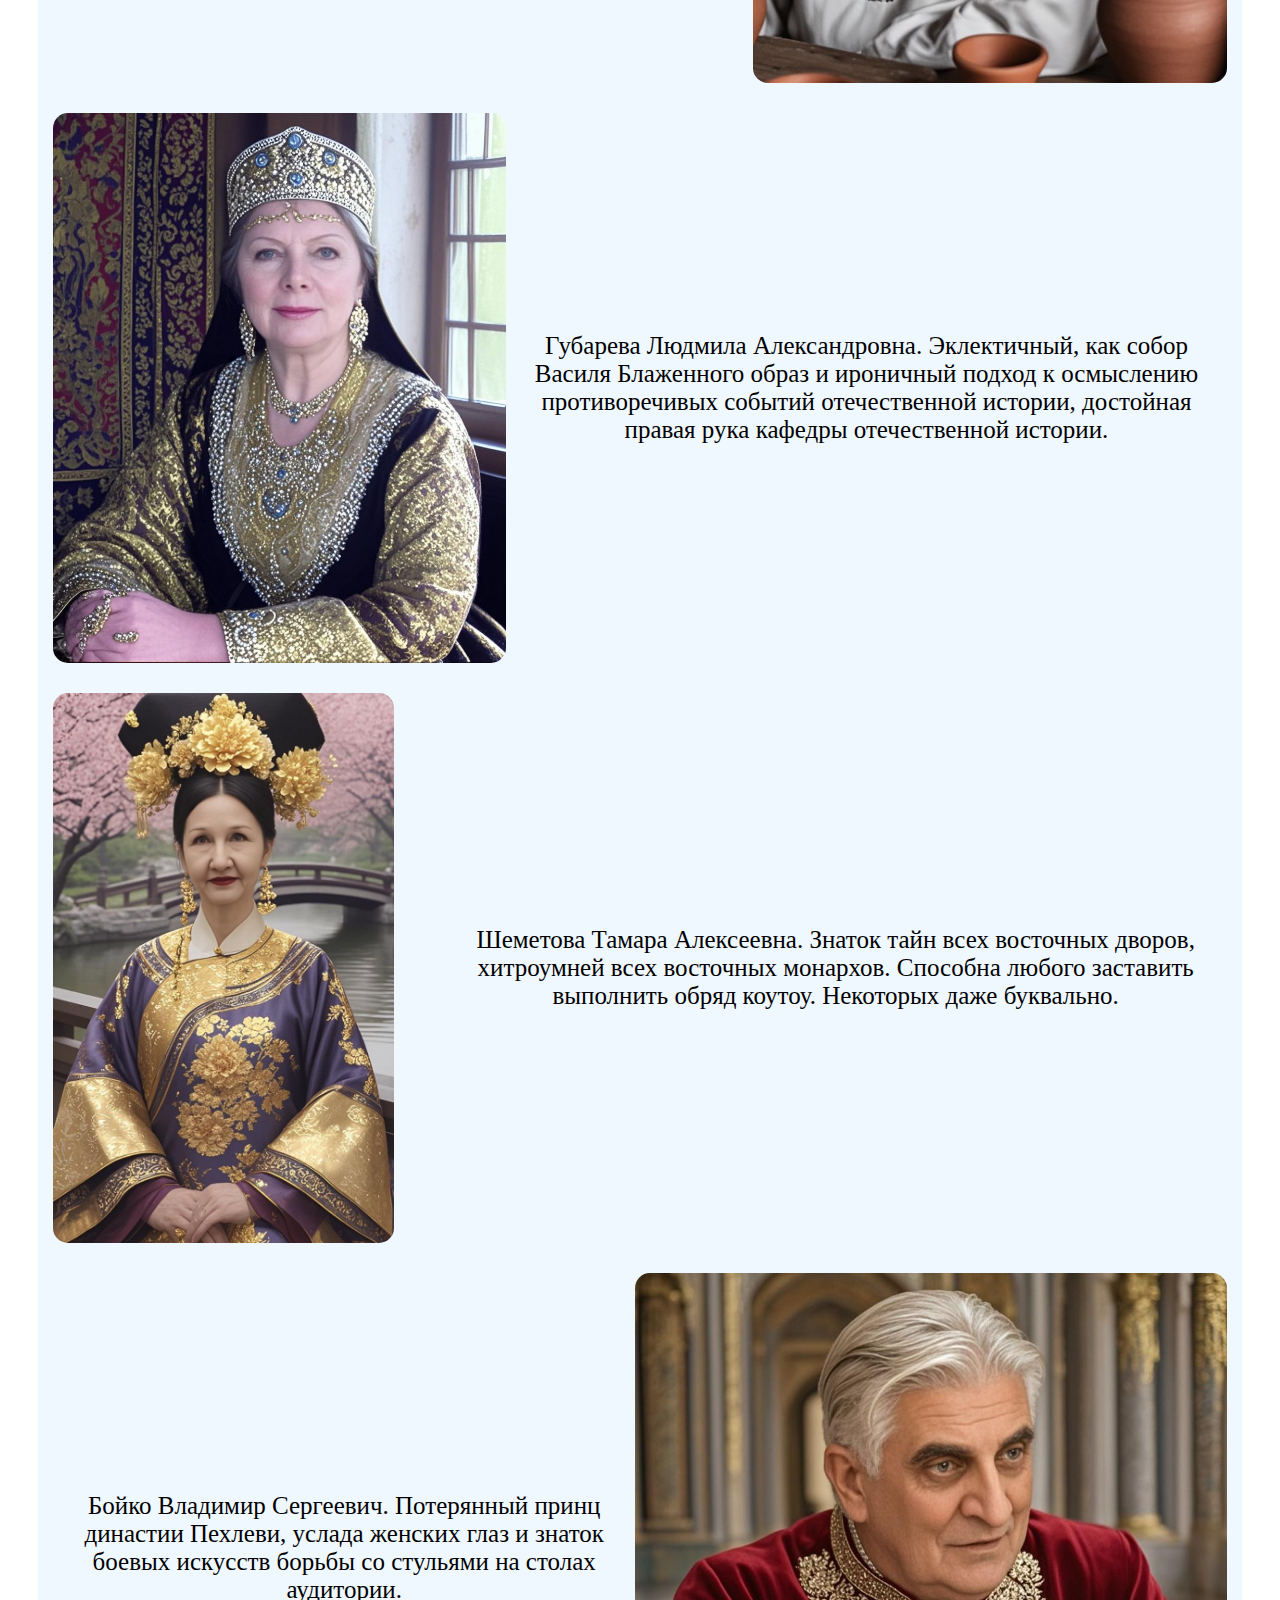
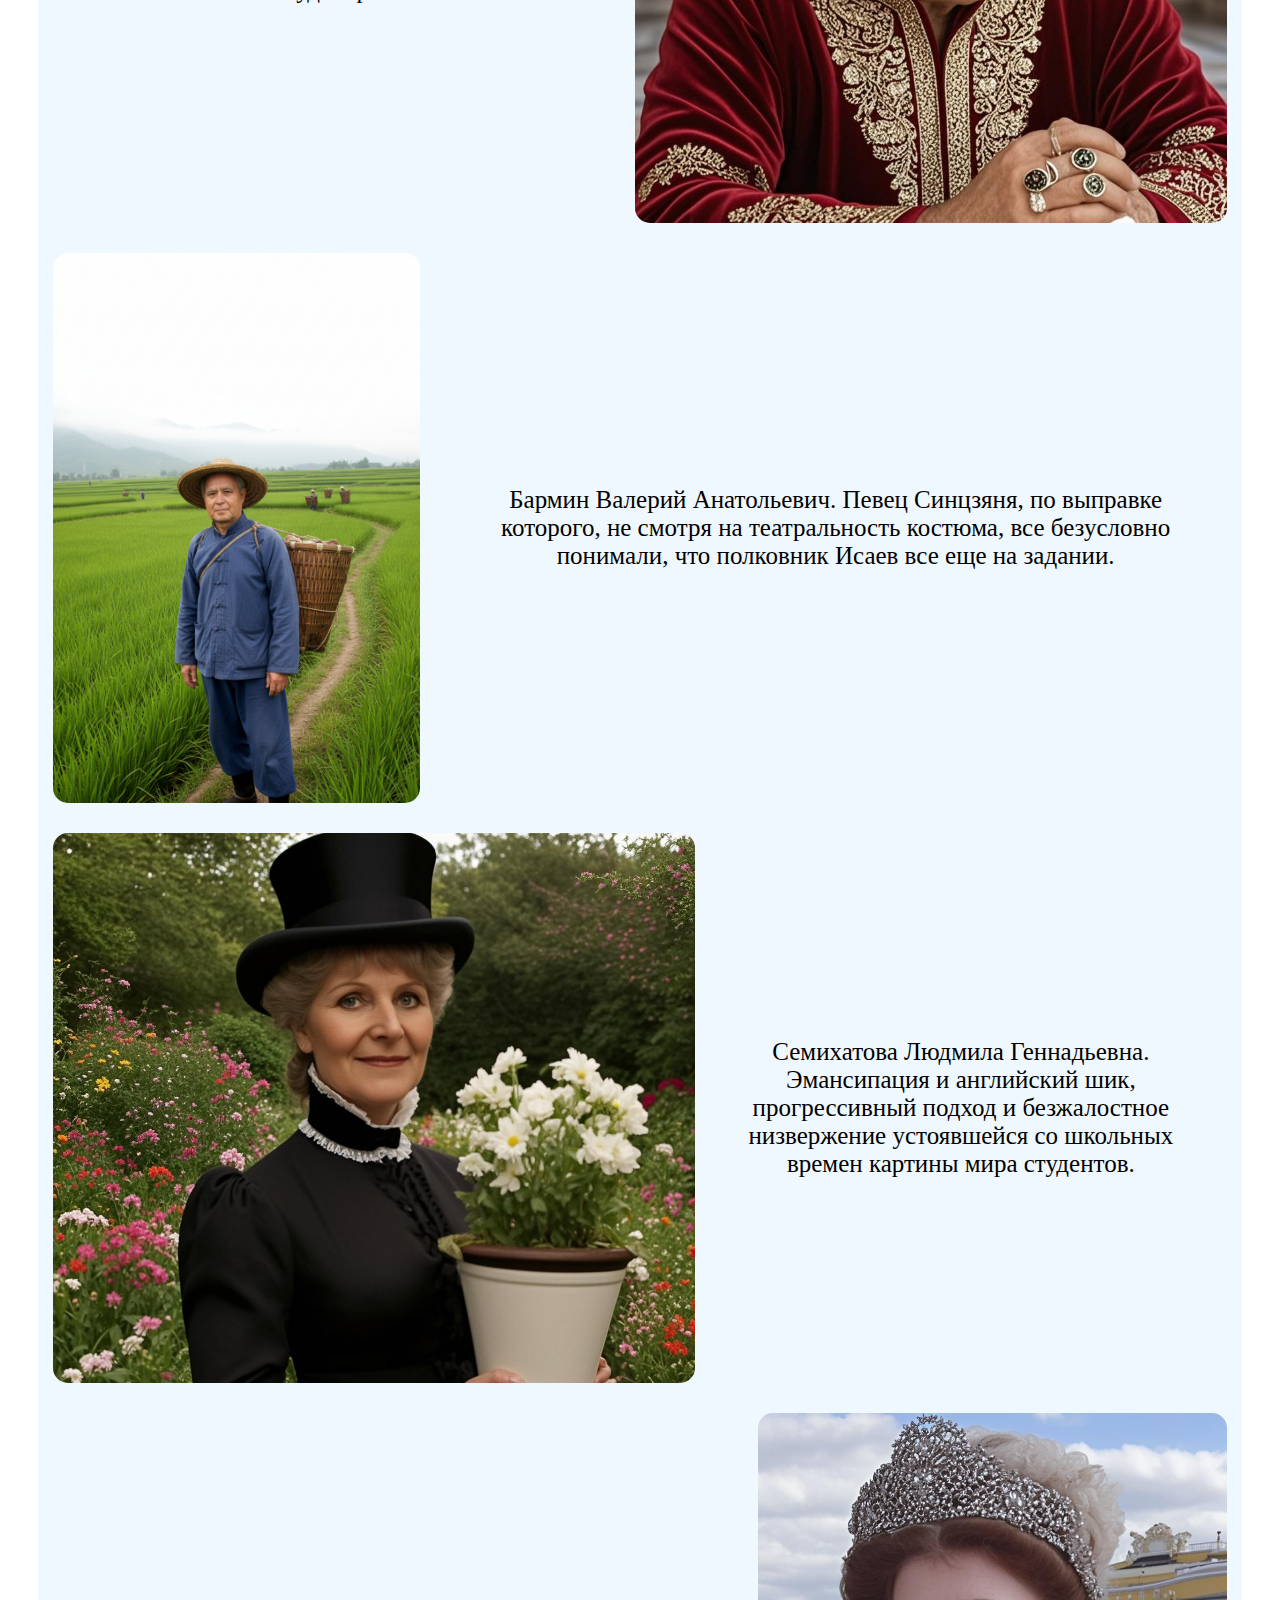
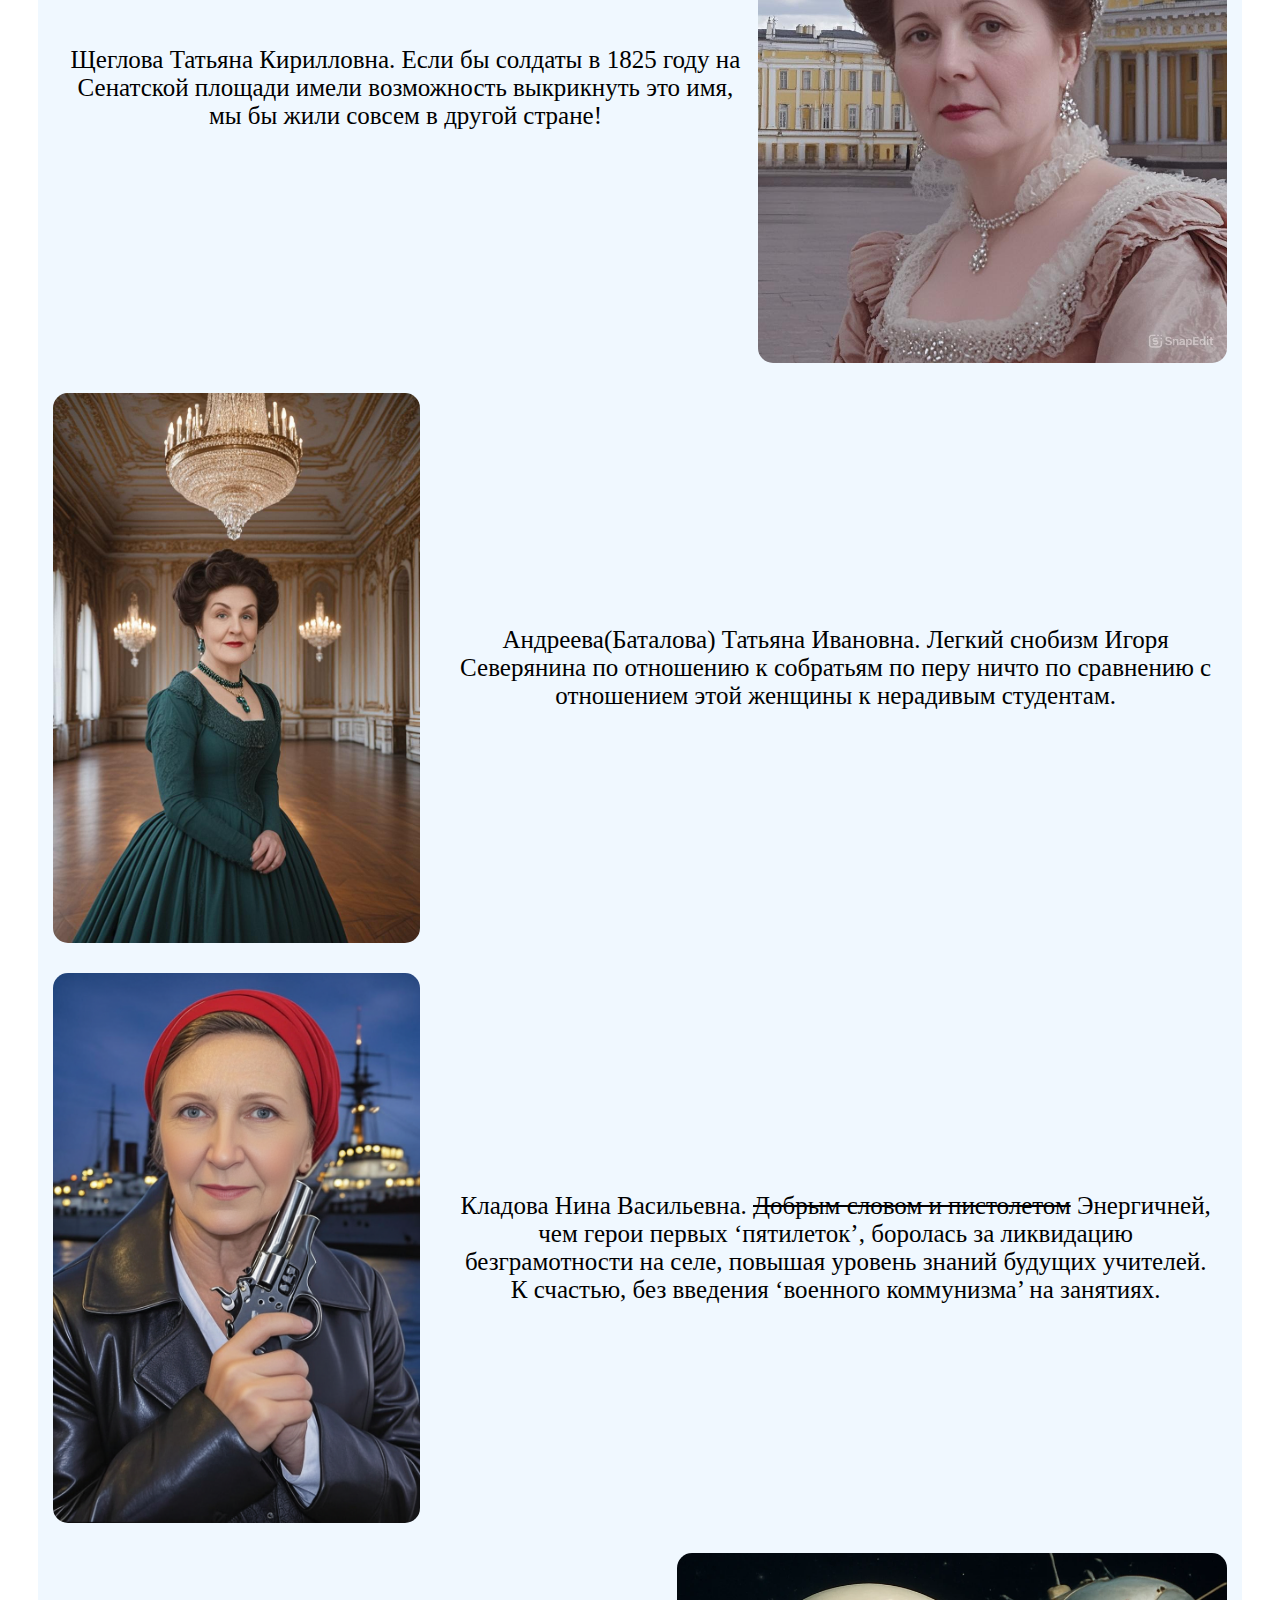
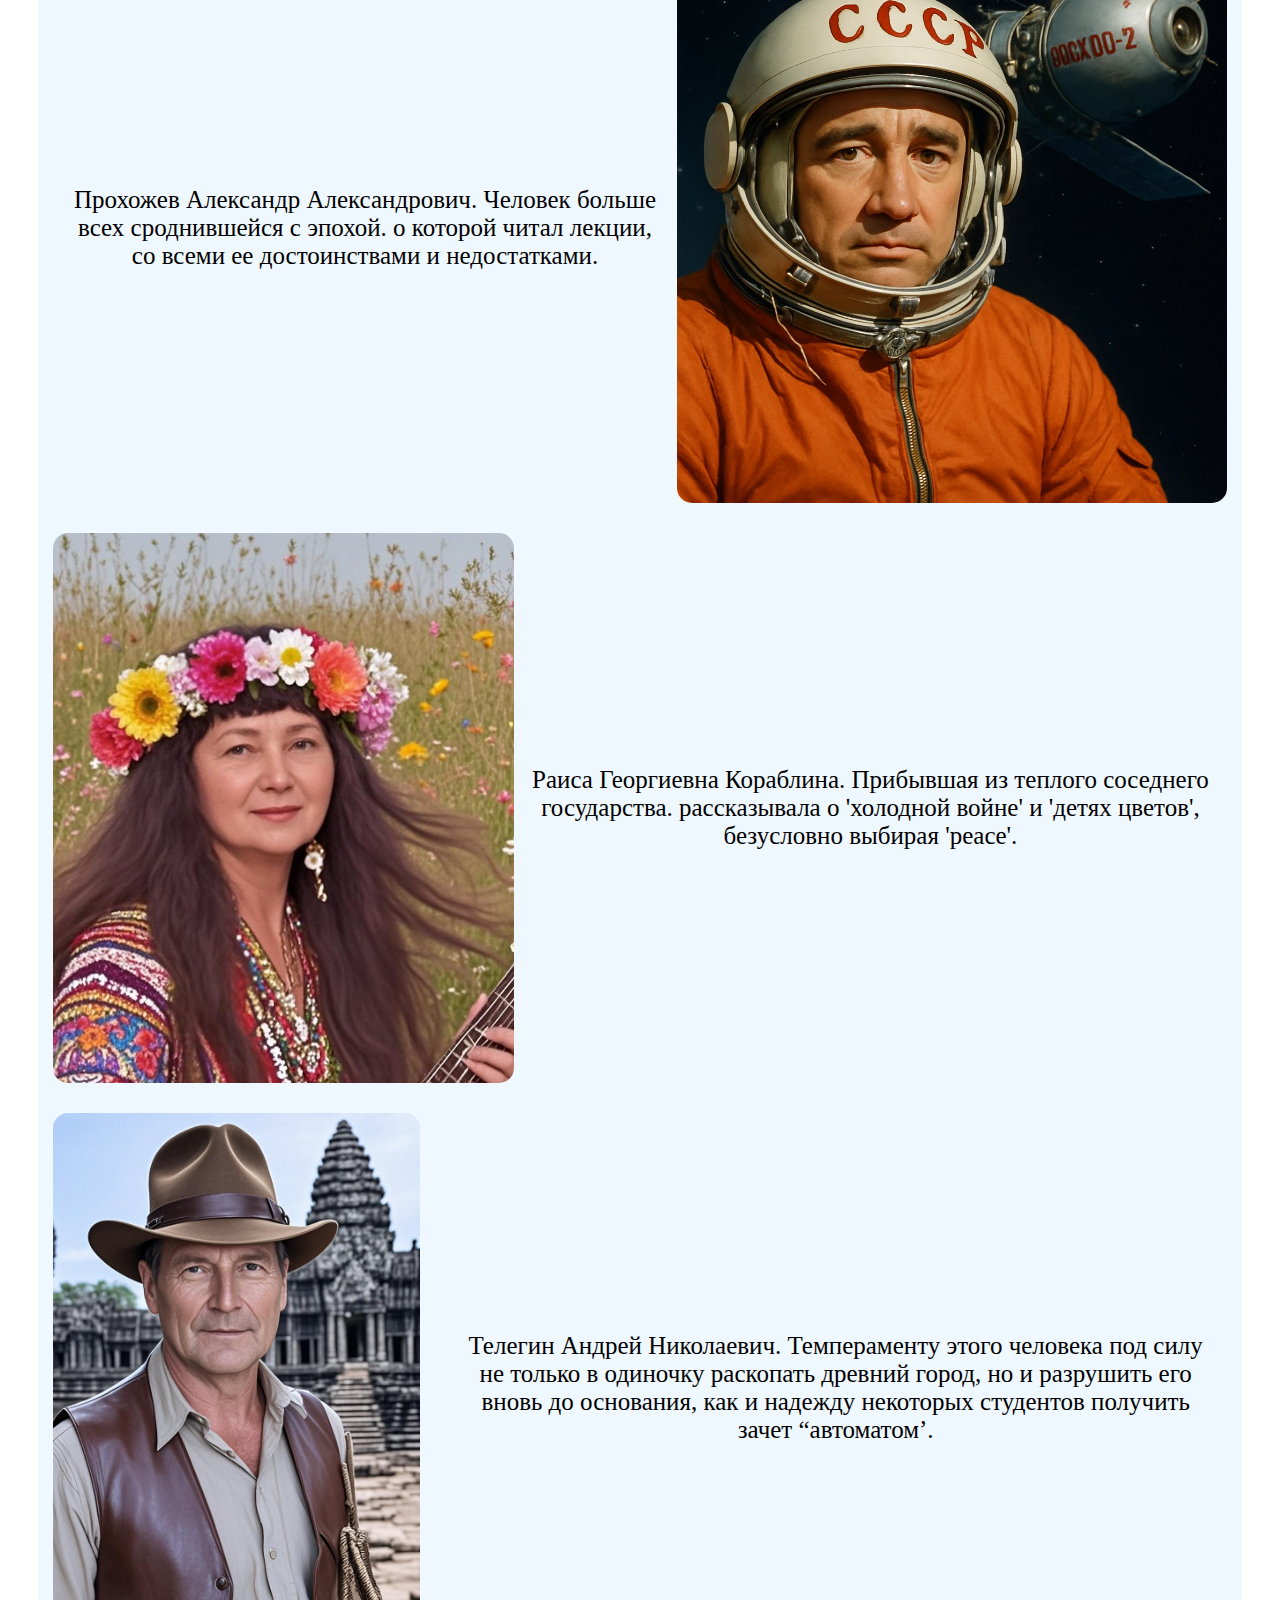
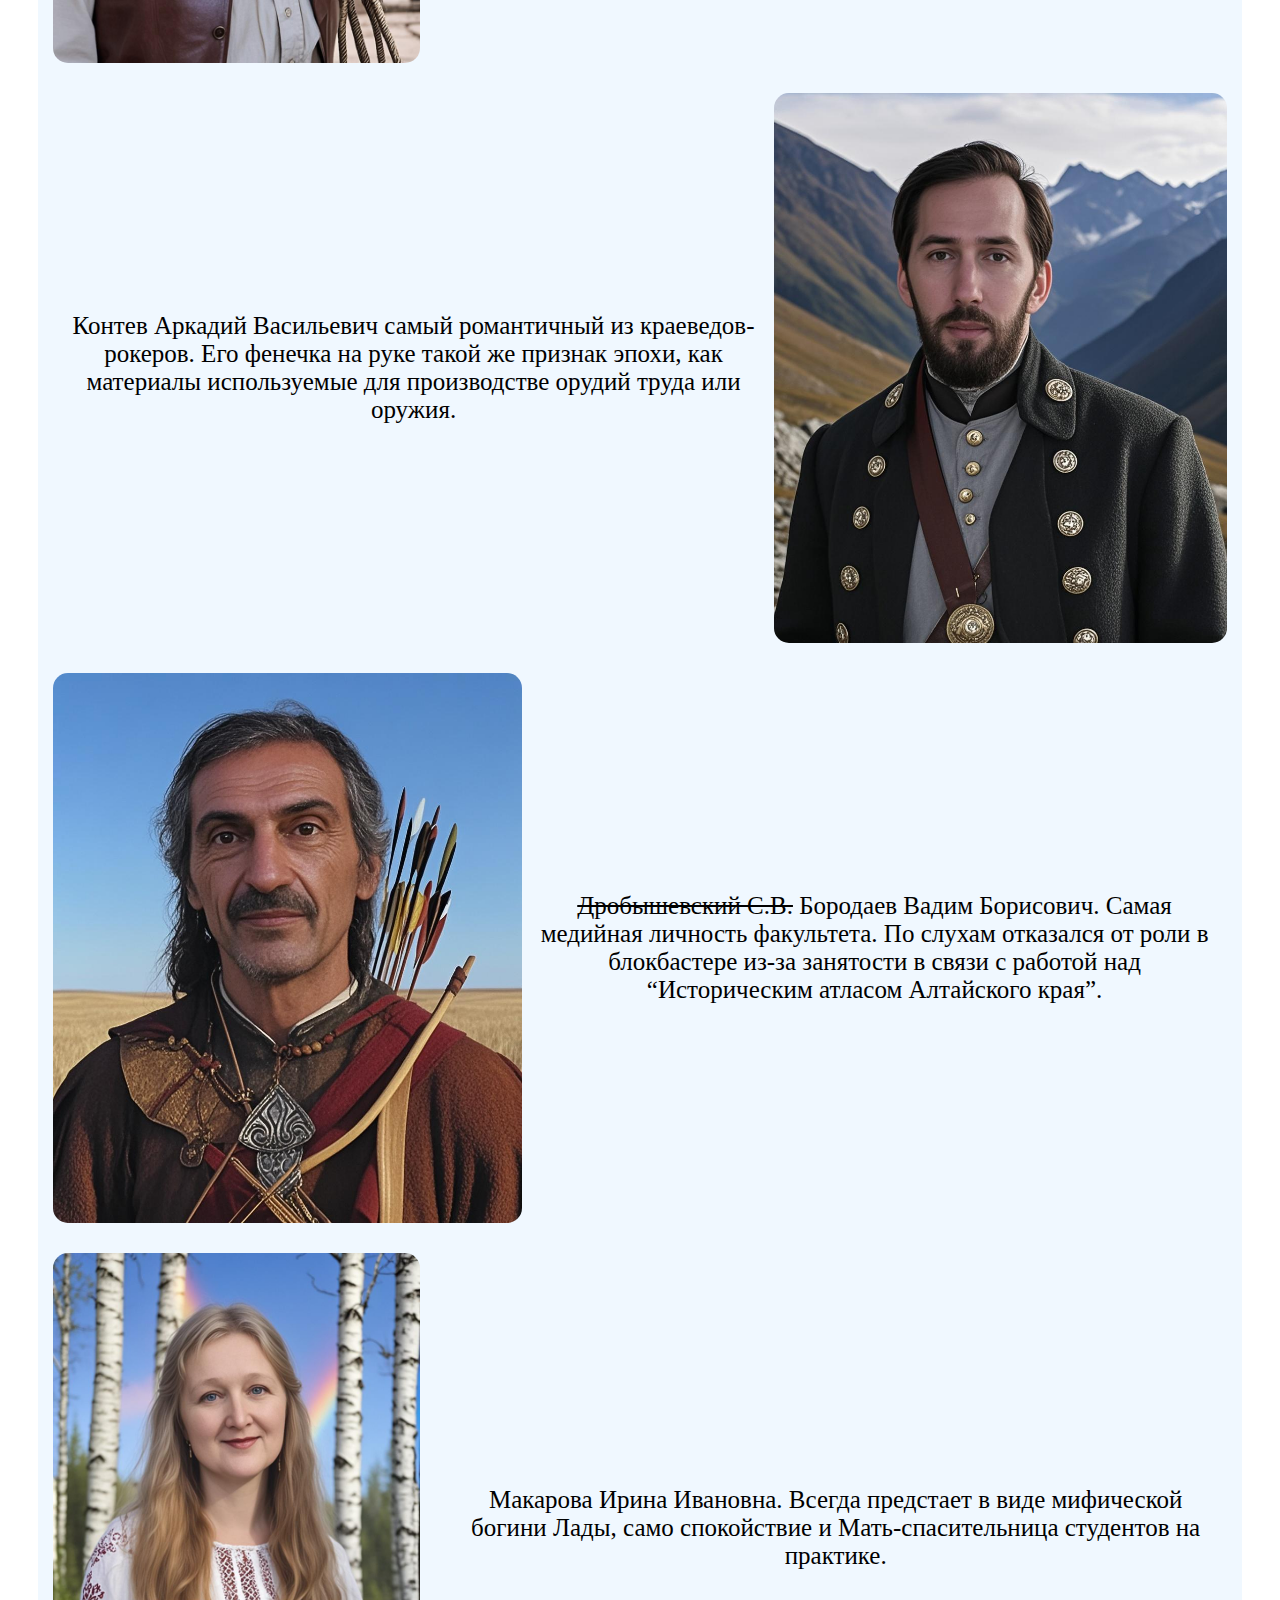
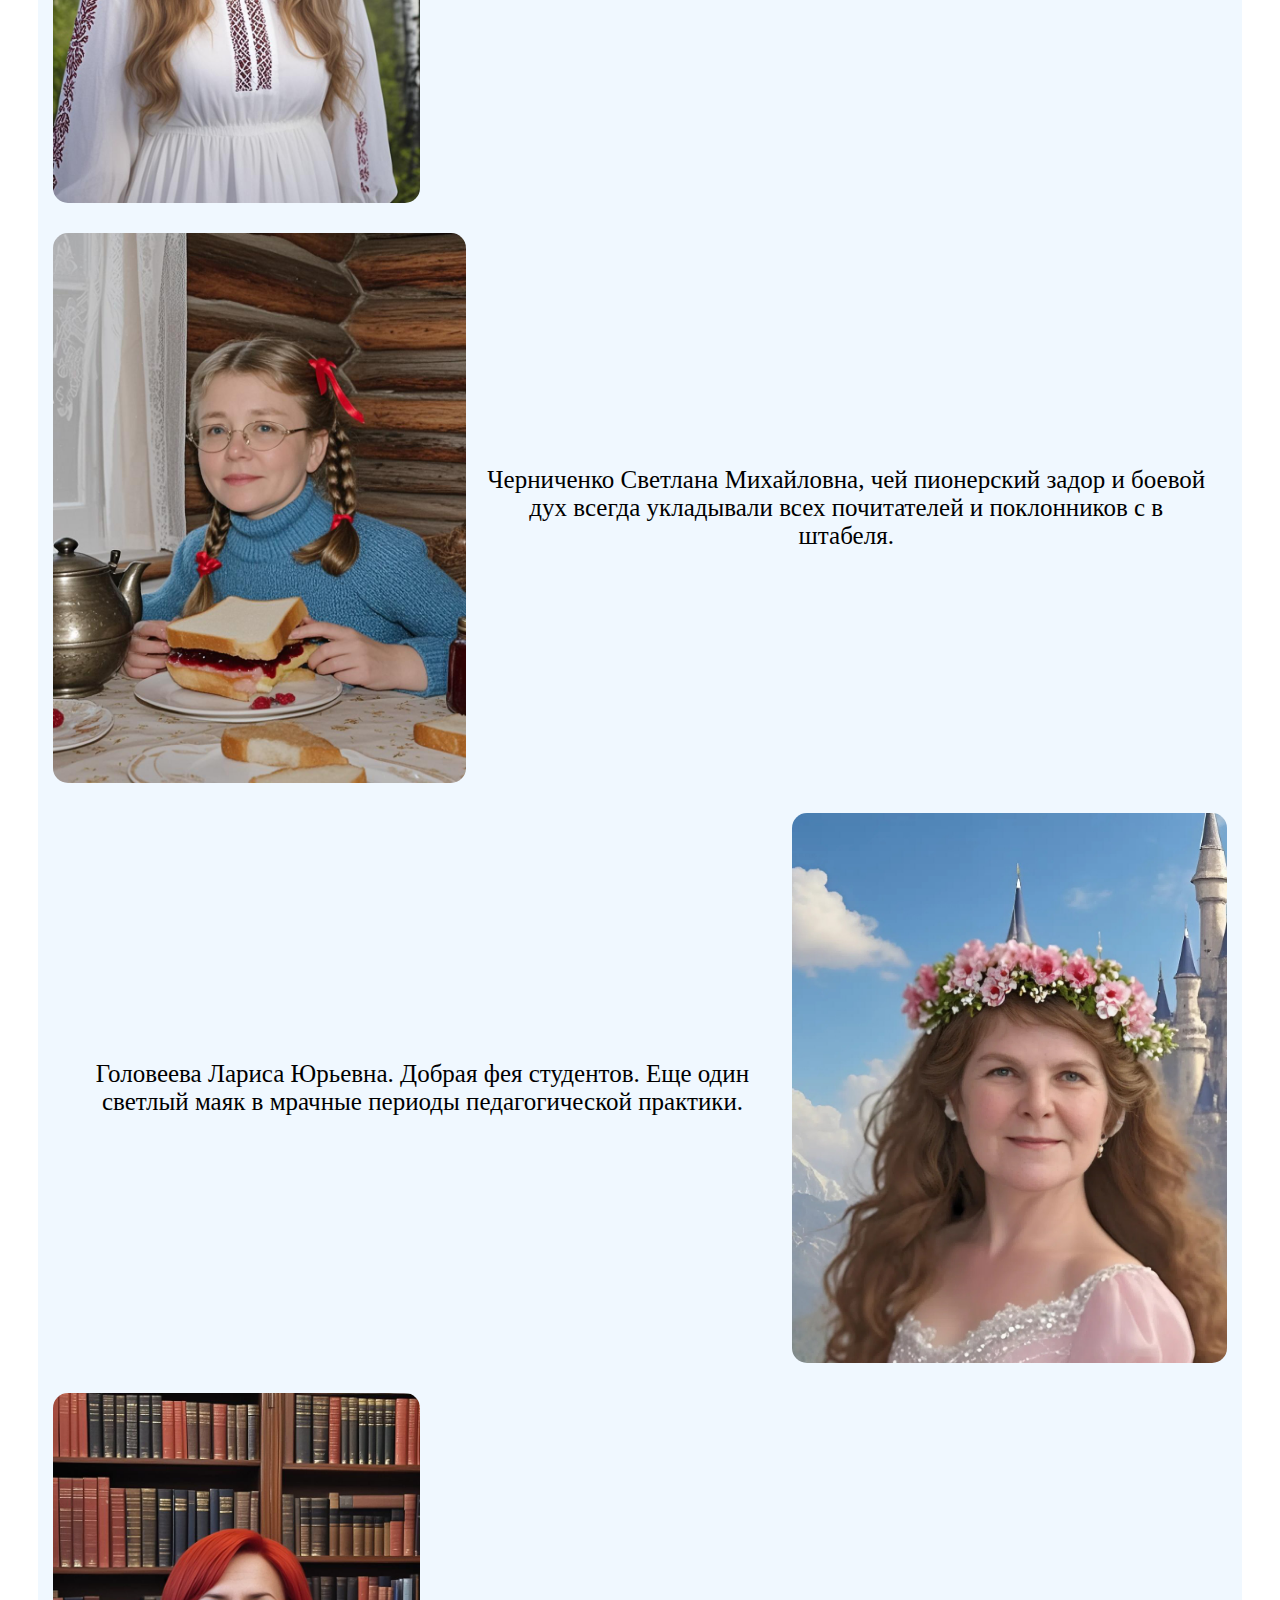
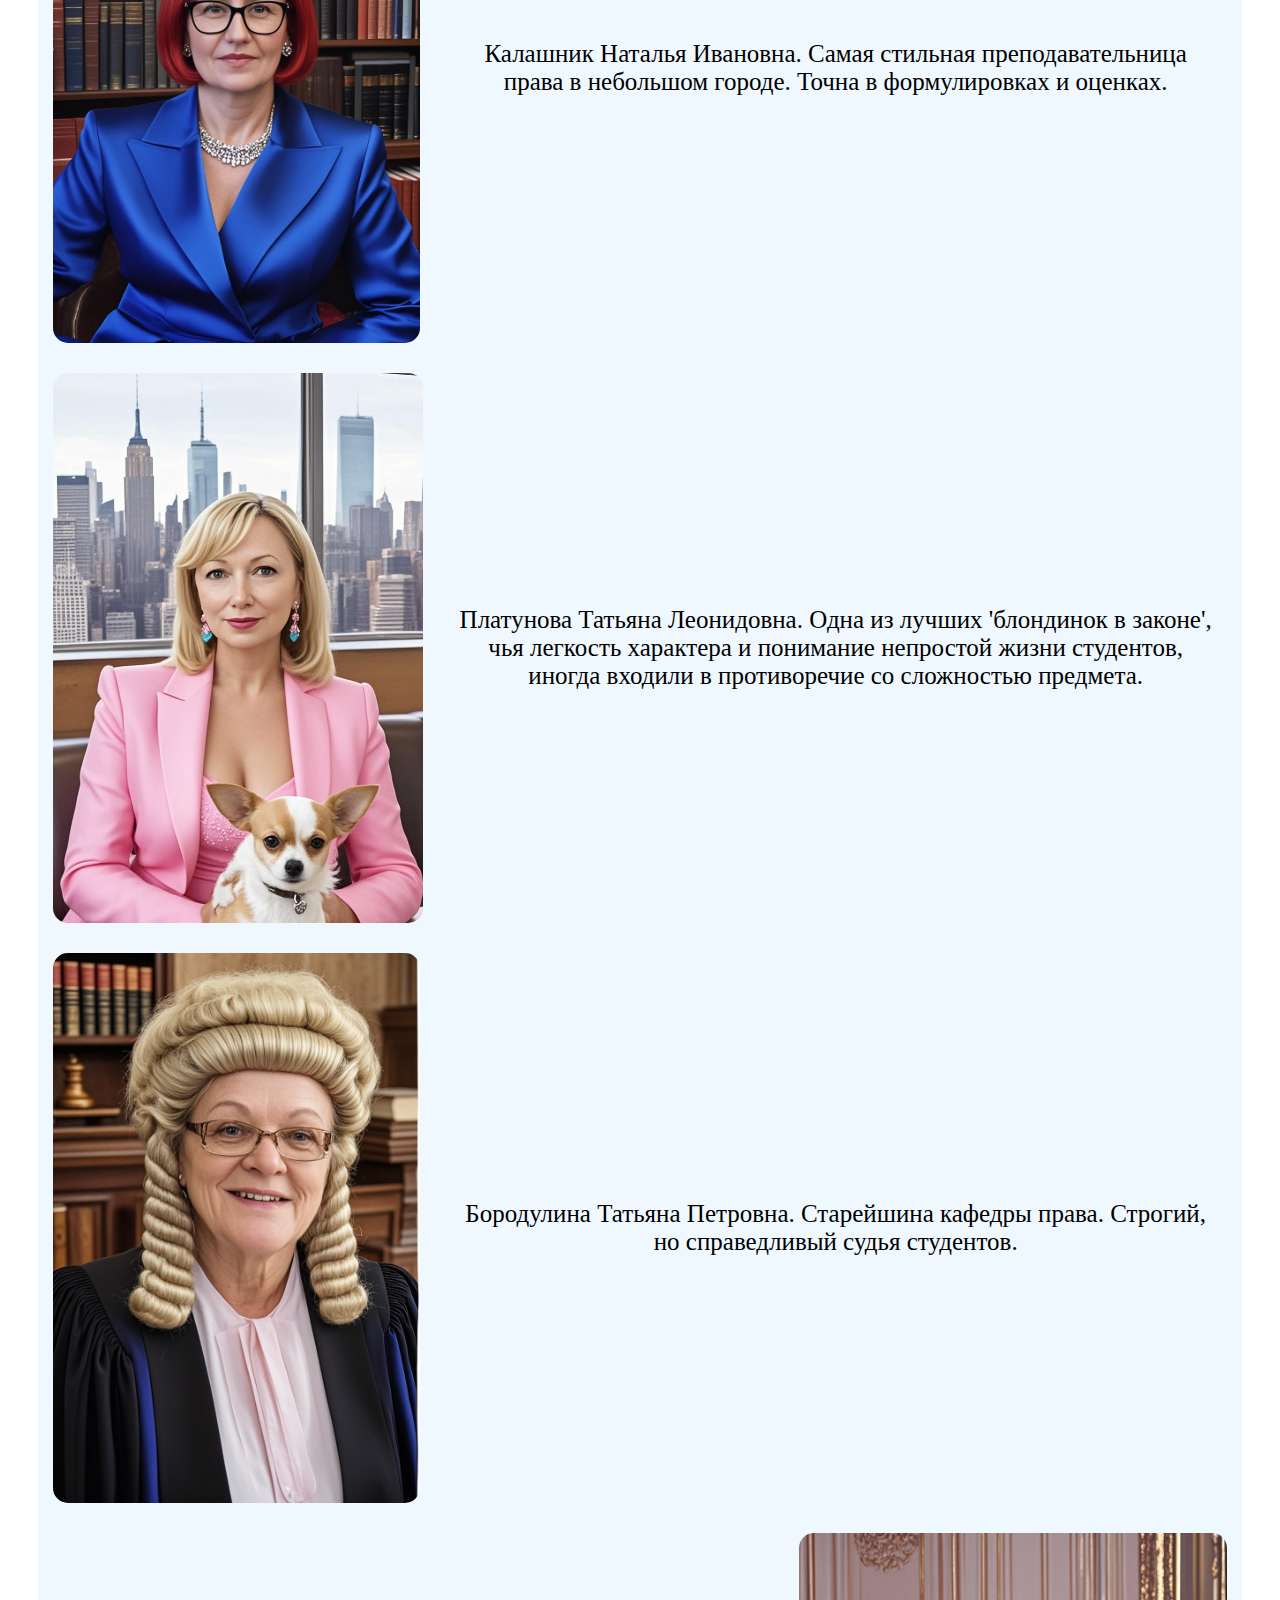
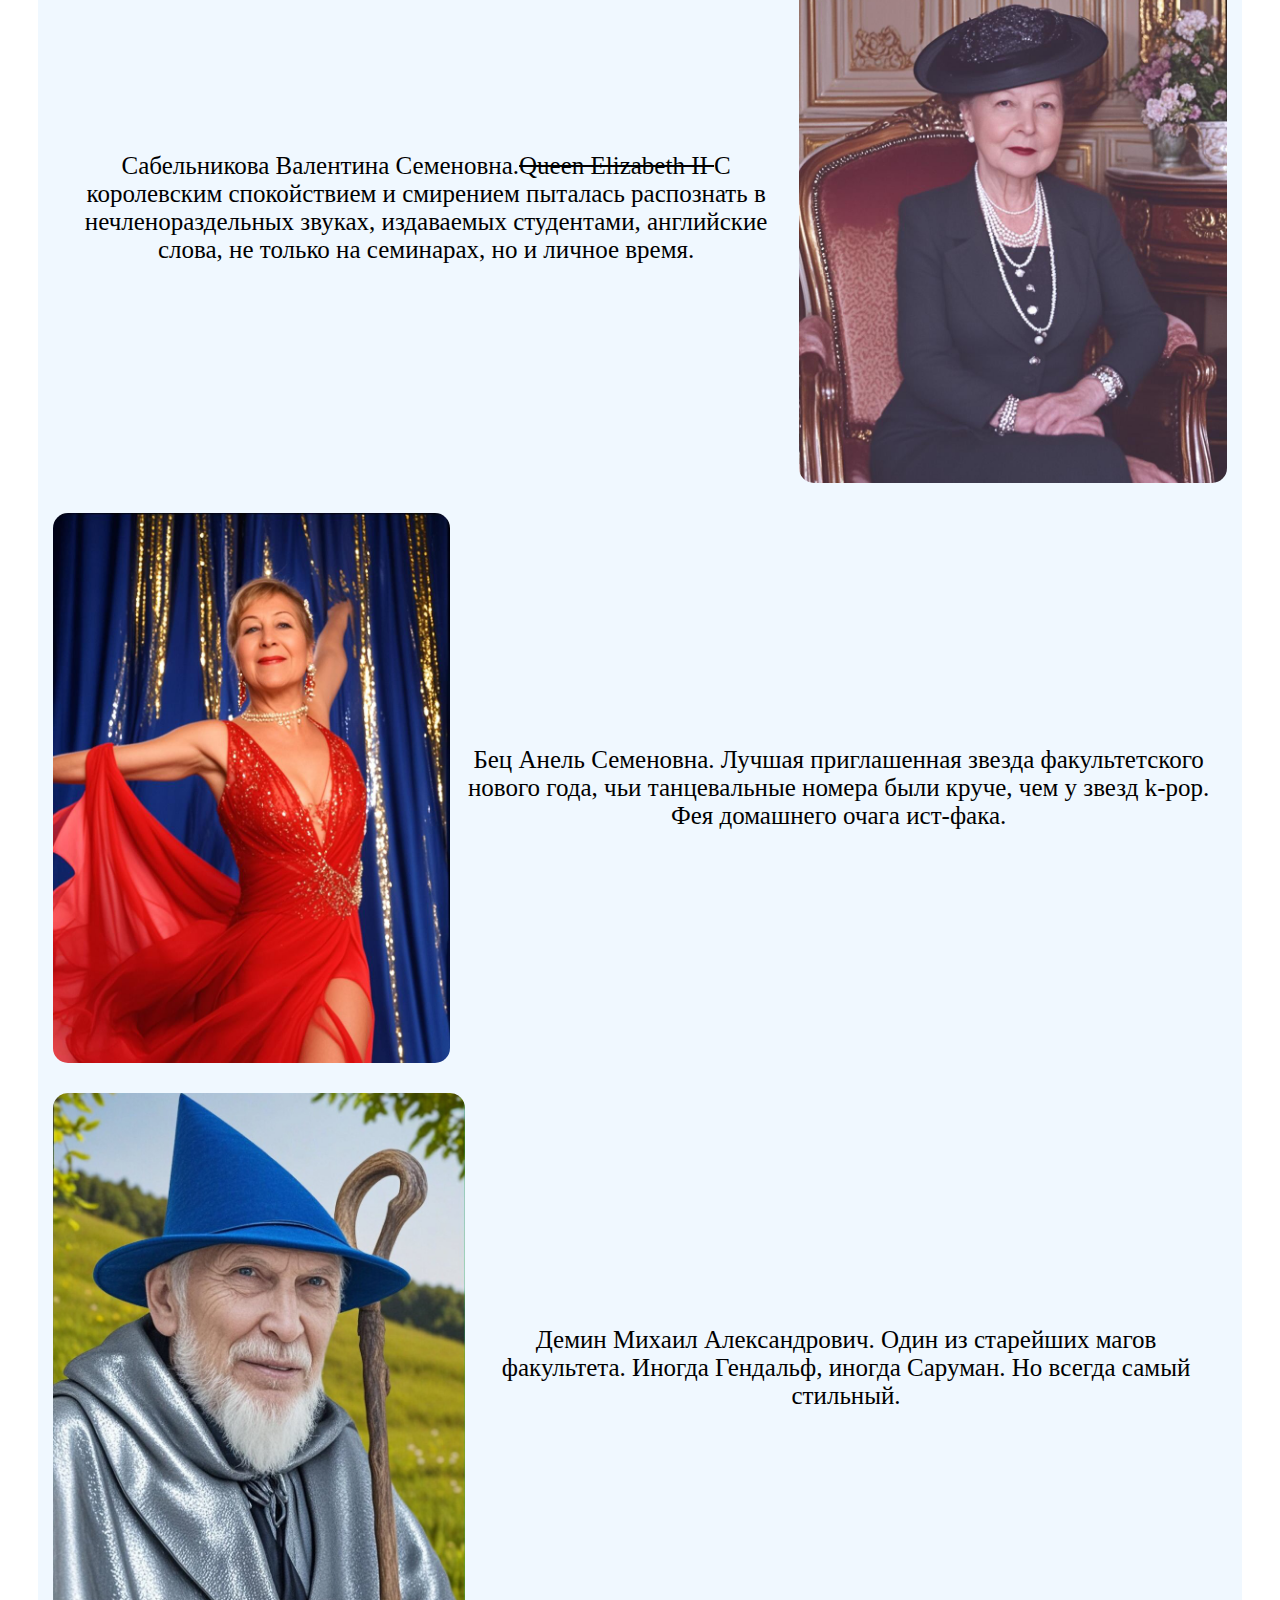
<file: home.html>
<!DOCTYPE html>
<html lang="ru">
<head>
    <meta charset="UTF-8">
    <meta name="viewport" content="width=device-width, initial-scale=1.0">
    <title>Выпуск 2000 года</title>
    <link rel="stylesheet" href="styles.css">
    <meta name="viewport" content="width=device-width, initial-scale=1.0">
</head>
<body>    
    <div class="upperimage" >
        <header class="header">
        <h1 class="header__title">Выпуск 2000 года<br>Исторический факультет<br>БГПУ<br>25 ЛЕТ !!!</h1>
    
        
    </div>
    <div class="celebracion" >
        <p> Поздравляем преподавателей и студентов! 25 лет назад Виталий Васильевич Шишкин познакомил нас с  теорией идей Платона. Хотя  моногие дальше этого шапочного знакомства не продвинулись, но кое-что мы всетаки уяснили. Как идеи существуют вне пространства и времени, так и образы наших преподавателей сохранились в нашей памяти сроднившись со их предметом. Мы Вас помним! </p>
    
    </div>
     
   <div class="cartochka" >
        <img src="rubsov.png">
        <div class="texta">
           Рубцов Сергей Михайлович. Каждый год первым принимает на себя удар от варваров-первокурсников. Несомненно, заслуживает молока за вредность работы, а лучше- килик  фракийского вина.
        </div>
    
        
    </div>
    <div class="cartochka" >
        <img src="sinaida.jpg">
        <div class="texta">
            Ионина Зинаида Сергеевна - легенда факультета, боровшаяся с невежеством студентов яростнее, чем крестоносцы за Гроб Господень. Экстравагантна и театральна. 
        </div>
    
        
    </div>
    <div class="cartochka2" >
        <div class="textu">
           Ермакова Любовь Ивановна, сама прекрасная из всех Прекрасных Дам Средневековья. Всех трубадуров и менестрелей не хватит, чтобы воспеть ее достоинства. Идеально отражает тезис Августина Аврелия о том, что «форма всякой красоты — единство»  
        </div>
        <img src="libov6.jpg">
        
    
        
    </div>
    <div class="cartochka2" >
        <div class="textu">
            Алексей Павлович Уманский- сам по себе уже история. Достижения неоспоримы. Его образ оброс легендами и мифами сильнее, чем процесс образования Древнерусского государства, а остроумие, как кистень в драке, неожиданно и ловко добивало студентов на лекциях и экзаменах.
        </div>
        <img src="umanskygon.jpeg">
        
    
        
    </div>
    <div class="cartochka" >
        <img src="gubareva2.jpeg">
        <div class="texta">
            Губарева Людмила Александровна. 
            Эклектичный, как собор Василя Блаженного образ и ироничный подход к осмыслению противоречивых событий отечественной истории, достойная правая рука кафедры отечественной истории.
        </div>
    
        
    </div>
    <div class="cartochka" >
        <img src="shemetovagood.jpeg">
        <div class="texta">
           Шеметова Тамара Алексеевна. Знаток тайн всех восточных дворов, хитроумней всех восточных монархов. Способна любого заставить выполнить обряд коутоу. Некоторых даже буквально.
        </div></div>
    <div class="cartochka2" >

        <div class="textu">
            Бойко Владимир Сергеевич. Потерянный принц династии Пехлеви, услада женских глаз и знаток боевых искусств борьбы со стульями на столах аудитории.
        </div>
        <img src="boich.jpeg">
        
    </div>   
     <div class="cartochka" >
        <img src="barmin3.png">
        <div class="texta">
            Бармин Валерий Анатольевич. Певец Синцзяня, по выправке которого, не смотря на театральность костюма, все безусловно понимали, что полковник Исаев все еще на задании. 
        </div>
    
        
    
    </div>
    <div class="cartochka" >
        <img src="semihatova5.jpeg">
        <div class="texta">
            Семихатова Людмила Геннадьевна. Эмансипация и английский шик, прогрессивный подход и безжалостное низвержение устоявшейся со школьных времен картины мира студентов.
        </div>
    
        
    </div>
    <div class="cartochka2" >
        <div class="textu">
            Щеглова Татьяна Кирилловна. Если бы солдаты в 1825 году на Сенатской площади имели возможность выкрикнуть это имя, мы бы жили совсем в другой стране!
        </div>
        <img src="tanyanacheg.jpg">
        
    
        
    </div>
    <div class="cartochka" >
        <img src="batalovak.jpeg">
        <div class="texta">
            Андреева(Баталова) Татьяна Ивановна. Легкий снобизм Игоря Северянина по отношению к собратьям по перу ничто по сравнению с  отношением этой женщины к нерадивым  студентам.
        </div>
    
        
    </div>
    <div class="cartochka" >
        <img src="kladova2.png">
        <div class="texta">
            Кладова Нина Васильевна. <s>Добрым словом и пистолетом</s> Энергичней, чем герои первых ‘пятилеток’, боролась за ликвидацию безграмотности на селе, повышая уровень знаний будущих учителей. К счастью, без введения ‘военного коммунизма’ на занятиях.
        </div>
    
        
    </div>
    <div class="cartochka2" >
        <div class="textu">
            Прохожев Александр Александрович. Человек больше всех сроднившейся с эпохой. о которой читал лекции, со всеми ее достоинствами и недостатками.
        </div>
        <img src="prohojev.png">
        
    
        
    </div>
    <div class="cartochka" >
        <img src="korablina22.jpg">
        <div class="texta">
            Раиса Георгиевна Кораблина. Прибывшая из теплого соседнего государства. рассказывала о 'холодной войне' и 'детях цветов', безусловно выбирая 'peace'.
        </div>
    
        
    </div>
    <div class="cartochka" >
        <img src="telrg.jpeg">
        <div class="texta">
            Телегин Андрей Николаевич. Темпераменту этого человека под силу не только в одиночку раскопать древний город, но и разрушить его вновь до основания, как и надежду некоторых студентов получить зачет “автоматом’. 
        </div>
    
        
    </div>
    <div class="cartochka2" >
        <div class="textu">
            Контев Аркадий Васильевич самый романтичный из краеведов-рокеров. Его фенечка на руке такой же признак эпохи, как материалы используемые для производстве орудий труда или оружия. 
        </div>
        <img src="kontevgorn.jpeg">
        
    
        
    </div>
    <div class="cartochka" >
        <img src="borod.jpeg">
        <div class="texta">
            <s>Дробышевский С.В.</s> Бородаев Вадим Борисович. Самая медийная личность факультета. По слухам отказался от роли в блокбастере из-за занятости в связи с работой над “Историческим атласом Алтайского края”.
        </div>
    
        
    </div>
    <div class="cartochka" >
        <img src="irina ivan.jpeg">
        <div class="texta">
            Макарова Ирина Ивановна. Всегда предстает в виде мифической богини Лады, само спокойствие и Мать-спасительница студентов на практике.
        </div>
    
        
    </div>
    <div class="cartochka" >
        <img src="chernichenko.jpeg">
        <div class="texta">
            Черниченко Светлана Михайловна, чей пионерский задор и боевой дух  всегда укладывали всех почитателей и поклонников с в штабеля.
        </div>
    
        
    </div>
    <div class="cartochka2" >
        <div class="textu">
            Головеева Лариса Юрьевна. Добрая фея студентов. Еще один светлый маяк в мрачные периоды педагогической практики.  
        </div>
        <img src="golov66.jpg">
        
    
        
    </div>
    
    <div class="cartochka" >
        <img src="kalashnik2.jpeg">
        <div class="texta">
            Калашник Наталья Ивановна. Самая стильная преподавательница права в небольшом городе. Точна в формулировках и оценках.
        </div>
    
        
    </div>
    <div class="cartochka" >
        <img src="platunova3.jpg">
        <div class="texta">
            Платунова Татьяна Леонидовна. Одна из лучших 'блондинок в законе', чья легкость характера и понимание непростой жизни студентов, иногда входили в противоречие со сложностью предмета.
        </div>
    
        
    </div>
    <div class="cartochka" >
        <img src="borodul7.jpeg">
        <div class="texta">
            Бородулина Татьяна Петровна. Старейшина кафедры права. Строгий, но справедливый судья студентов. 
        </div>
    
        
    </div>
    
    <div class="cartochka2" >
        <div class="textu">
            Сабельникова Валентина Семеновна.<s>Queen Elizabeth II </s>С королевским спокойствием и смирением пыталась распознать в нечленораздельных звуках, издаваемых студентами, английские слова, не только на семинарах, но и личное время.
        </div>
        <img src="ne sab.jpeg">
        
    
        
    </div>
    <div class="cartochka" >
        <img src="anelsemenp.jpeg">
        <div class="texta">
            Бец Анель Семеновна. Лучшая приглашенная звезда факультетского нового года, чьи танцевальные номера были круче, чем у  звезд k-pop.  Фея домашнего очага ист-фака. 
        </div>
    
        
    </div>
    <div class="cartochka" >
        <img src="demin.jpg">
        <div class="texta">
            Демин Михаил Александрович. Один из старейших магов факультета. Иногда Гендальф, иногда Саруман. Но всегда самый стильный.
        </div>
    
        
    </div>
    <div class="cartochka" >
        <img src="kuks2.jpeg">
        <div class="texta">
           Кукс Лидия Алексеевна. Гостеприимно  встречала первокурсников <s>пивом и шпикачками</s> хлебом и солью на правах декана факультета. Персональная защитница и вдохновитель ‘немцев’ факультета.
        </div>
    
        
    </div>
  <h1 class="last__title" style='text-align:center; color:red;'>Возможно, для преподавателей в 1995-2000 гг., мы выглядели как-то так</h1>
    
   <div class="last">
       

        
    </div>
<h1 style='text-align:center; color:red;'>Мы сейчас</h1>
<div class="last-img">
        
    	 <img src="my.jpeg">


        
    </div>

 <div class='footer'>
<p>ell.belozer@gmail.com</p>
</div> 
</body>
</html>
</file>
<file: styles.css>
body{
    background-color: white;
}

.celebracion{
	display:flex;
	justify-self:center;
	text-align:center;
}
.upperimage{
     background-image: url('main.jpg');
    background-size: cover;
    background-position: center;
    background-repeat: no-repeat;
    max-width: 100%;
    height: 700px;
    display: flex;
    color:red;

  
}

.last{
    background-image: url('neand.jpeg');
    background-size: cover;
    background-position: center;
    background-repeat: no-repeat;
    max-width: 100%;
    height: 500px;
    display: flex;
    color:red;
  
}
.last__title {
   justify-content:center;


	
}

.last_img {
    
   background-image: url('my.jpeg');
    background-size: cover;
    background-position: center;
    background-repeat: no-repeat;
   width: auto;
    height: 500px;
    display: flex;
   
	


}



.header{
    color:rgb(194, 21, 21);
    font-size: 50px;
    text-align: center;
   
    
}
@keyframes header_anim {
  from {
    transform: translateY(-120%);
  }
  to {
    transform: translateY(0);
  }
}
.header__title {
  transform: translateY(0);
  animation-name: header_anim;
  animation-duration: 1s;
  animation-timing-function: cubic-bezier(0.68, -0.55, 0.265, 1.55);
  text-transform: uppercase;
  color: #a71919;
  text-shadow: 2px 2px 4px white;
  align-self: center;
  margin-top: 10px;
}
.celebracion p{
    color: rgb(12, 2, 2);
    font-size: 35px;
    
}

.cartochka{
    display: grid;
    justify-self:center;
    grid-template-columns: 1fr 2fr;
    height: 550px;
    margin-left: 30px;
    margin-right: 30px;
    background-color:aliceblue;
    padding: 15px;
    font-size: 25px;
}
.cartochka img{
    height: 550px;
    border-radius: 15px;
}

.cartochka2{
    display: grid;
    grid-template-columns: 2fr 1fr;
    height: 550px;
    justify-self:center;
    margin-left: 30px;
    margin-right: 30px;
    background-color:aliceblue;
    padding: 15px ;
    font-size: 25px;
}
.cartochka2 img{
    height: 550px;
    border-radius: 15px;
}
.textu{
    text-align: center;
    align-self: center;
    padding: 15px;
}

.texta{
    text-align: center;
    align-self: center;
    padding: 15px;
}

.footer{
	background-color:orange;
        width:100%;
	height:55px;
	color:red;


}

@media screen and (max-width:600px){

	.upperimage{
    
    		max-width: 100%;
    		max-height: 320px;
		display:flex;
		justify-items:center;

    		
}

	.last__title {
   	justify-content:center;
	font-size:23px;


	
}



	.last{
        max-width: 100%;
    	height: 250px;
    	display: flex;
    	color:red;
  
}
	.header{
    	color:rgb(194, 21, 21);
    	font-size: 15px;
   	 text-align: center;
   
    
}
	.celebracion p{
    		color: rgb(12, 2, 2);
   	 	font-size: 18px;
		margin-left: 5px;
    		margin-right: 5px;
		height:auto;
		display: flex;
		max-width: 320px;
		justify-items:center;

    
}

	.cartochka{
    		display: block;    		
    		height:auto;
    		margin-left: 5px;
    		margin-right: 5px;
    		background-color:aliceblue;
    		padding: 12px;
    		font-size: 18px;
		margin-bottom:15px;

}

	.cartochka2{
    	 	display:block;    	 	
    		height:auto;
    		margin-left: 5px;
    		margin-right: 5px;
    		background-color:aliceblue;
    		padding: 12px;
    		font-size: 18px;
		border-color:red;
		margin-bottom:15px;

}
	.cartochka img{
    		max-width: 320px;
		height:auto;
		

    		border-radius: 15px;
	}

	.cartochka2 img{
    		max-width: 320px;
		height:auto;

    		border-radius: 15px;
	}

	.textu{
         text-align: center;
         max-width: 320px;
	height:auto;
         padding: 3px;
}

	.texta{
    	   text-align: center;       
           padding: 3px;
	   max-width: 320px;
	   height:auto;
}

	.last_img {
    
           max-width:100%;
    	   height: 200px;
    	  




}


}
</file>
